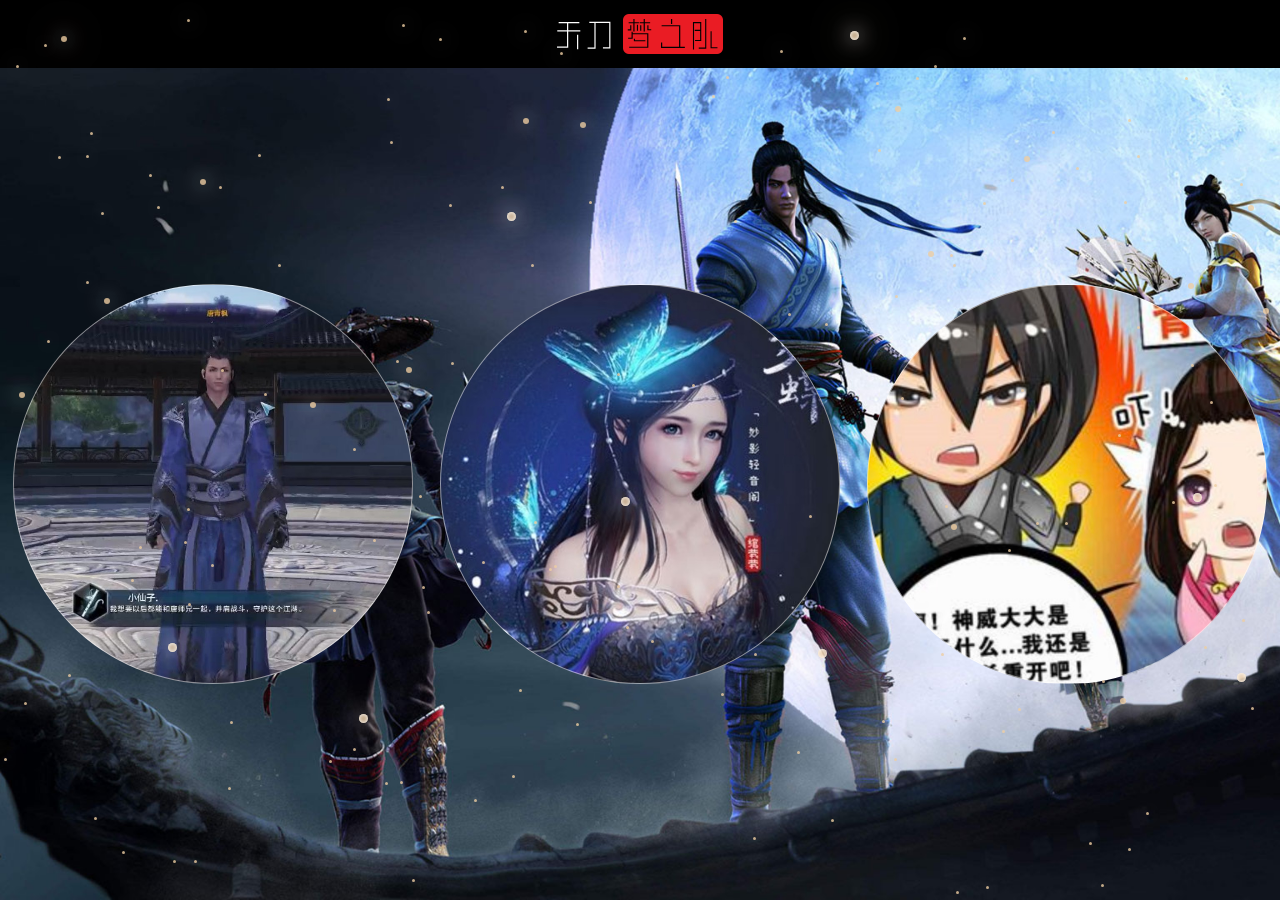
<file: index.html>
<!DOCTYPE html>
<html lang="zh-CN">
<head>
    <meta charset="UTF-8">
    <meta name="viewport" content="width=device-width, initial-scale=1.0">
    <meta http-equiv="X-UA-Compatible" content="ie=edge">
    <title>天刀梦之队</title>
    <meta name="Keywords" content="天刀梦之队，天刀，梦之队,副本攻略,梦之队友,娱乐八卦,萌新福利" />
    <meta name="Description" content="做天涯明月刀最好的team，凤求凰最棒的team。" />
    <link rel="stylesheet" href="css/style.css">
    <script>
        var _hmt = _hmt || [];
        (function() {
            var hm = document.createElement("script");
            hm.src = "https://hm.baidu.com/hm.js?c992a58fdb14acea3dc5061851f927e6";
            var s = document.getElementsByTagName("script")[0]; 
            s.parentNode.insertBefore(hm, s);
        })();
    </script>
</head>
<body class="indexBg">
    <div class="header">
        <img src="./images/logo.png" alt="">
    </div>
    <div class="fullMode">
        <div class="mod1" onclick="window.open('fuben/list.html');">
            <div class="wrapperSon ntd1">
                <div class="top">副本攻略</div>
                <div class="bottom">萌新到大神的成长之路</div>
            </div>
        </div>
        <div class="mod2">
            <div class="wrapperSon ntd2">
                <div class="top">梦之队友</div>
                <div class="bottom">和谐友爱 互帮互助</div>
            </div>
        </div>
        <div class="mod3">
            <div class="wrapperSon ntd3">
                <div class="top">娱乐八卦</div>
                <div class="bottom">每天都要开心一点</div>
            </div>
        </div>
    </div>
    <div class="star comet"></div>
    <audio id="player" controls="controls" autoplay="autoplay" loop="loop">
        <source src="music.mp3"/>
    </audio>
</body>
</html>

<script src="js/jquery.min.js"></script>
<script>
$(function(){
    $(document).click(function(){
        playMusic();
    })
})
function playMusic() {
    var player = $("#player")[0]; /*jquery对象转换成js对象*/
    if (player.paused){ /*如果已经暂停*/
        player.play(); /*播放*/
    }
}
var wH = window.innerHeight;
var wW = window.innerWidth;

var generateStars = function generateStars(n) {
  for (var i = 0; i < n; i++) {
    var div = document.createElement('div');
    div.className = i % 20 == 0 ? 'star star--big' : i % 9 == 0 ? 'star star--medium' : 'star';
    // random everywhere!
    div.setAttribute('style', 'top:' + Math.round(Math.random() * wH) + 'px;left:' + Math.round(Math.random() * wW) + 'px;animation-duration:' + (Math.round(Math.random() * 3000) + 3000) + 'ms;animation-delay:' + Math.round(Math.random() * 3000) + 'ms;');
    document.body.appendChild(div);
  }
};

generateStars(150);
</script>
</file>
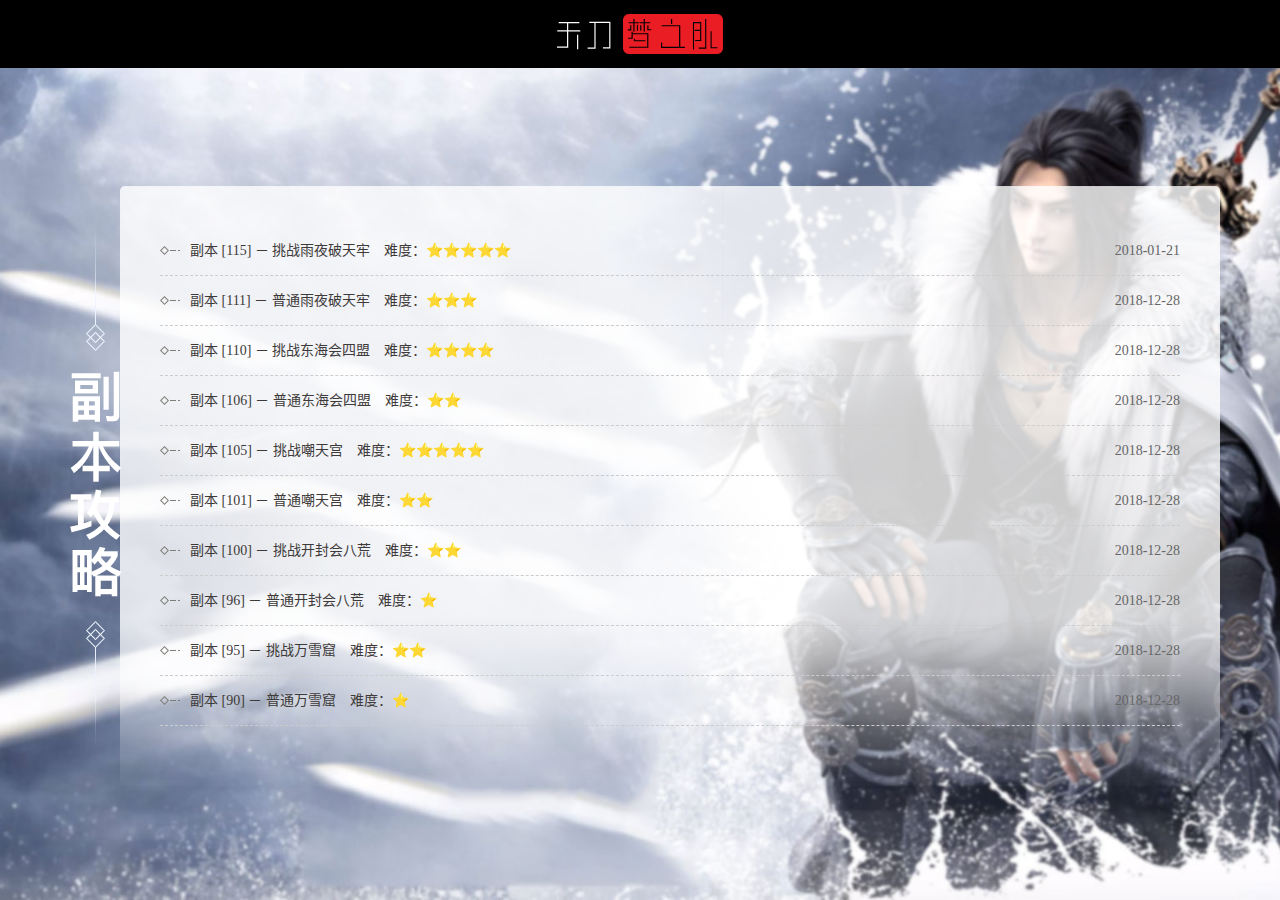
<file: fuben/list.html>
<!DOCTYPE html>
<html lang="zh-CN">
<head>
    <meta charset="UTF-8">
    <meta name="viewport" content="width=device-width, initial-scale=1.0">
    <meta http-equiv="X-UA-Compatible" content="ie=edge">
    <title>副本攻略</title>
    <meta name="Keywords" content="天刀梦之队，天刀，梦之队,副本攻略,梦之队友,娱乐八卦,萌新福利" />
    <meta name="Description" content="做天涯明月刀最好的team，凤求凰最棒的team。" />
    <link rel="stylesheet" href="../css/style.css">
    <script>
        var _hmt = _hmt || [];
        (function() {
            var hm = document.createElement("script");
            hm.src = "https://hm.baidu.com/hm.js?c992a58fdb14acea3dc5061851f927e6";
            var s = document.getElementsByTagName("script")[0]; 
            s.parentNode.insertBefore(hm, s);
        })();
    </script>
</head>
<body class="listBg">
    <div class="header">
        <img src="../images/logo.png" alt="">
    </div>
    <img class="fuben-logo" src="../images/fuben.png">
    <div class="list-content">
        <ul class="list-ul">
            <li>
                <span>2018-01-21</span>
                <a href="detail/115.html" target="_blank">副本 [115] － 挑战雨夜破天牢 &nbsp;&nbsp;&nbsp;难度：⭐️⭐️⭐️⭐️⭐️</a>
                <em></em>
            </li>
            <li>
                <span>2018-12-28</span>
                <a href="#">副本 [111] － 普通雨夜破天牢 &nbsp;&nbsp;&nbsp;难度：⭐️⭐️⭐️</a>
                <em></em>
            </li>
            <li>
                <span>2018-12-28</span>
                <a href="detail/110.html" target="_blank">副本 [110] － 挑战东海会四盟 &nbsp;&nbsp;&nbsp;难度：⭐️⭐️⭐️⭐️</a>
                <em></em>
            </li>
            <li>
                <span>2018-12-28</span>
                <a href="#">副本 [106] － 普通东海会四盟 &nbsp;&nbsp;&nbsp;难度：⭐️⭐️</a>
                <em></em>
            </li>
            <li>
                <span>2018-12-28</span>
                <a href="detail/105.html">副本 [105] － 挑战嘲天宫 &nbsp;&nbsp;&nbsp;难度：⭐️⭐️⭐️⭐️⭐️</a>
                <em></em>
            </li>
            <li>
                <span>2018-12-28</span>
                <a href="#">副本 [101] － 普通嘲天宫 &nbsp;&nbsp;&nbsp;难度：⭐️⭐️</a>
                <em></em>
            </li>
            <li>
                <span>2018-12-28</span>
                <a href="#">副本 [100] － 挑战开封会八荒 &nbsp;&nbsp;&nbsp;难度：⭐️⭐️</a>
                <em></em>
            </li>
            <li>
                <span>2018-12-28</span>
                <a href="#">副本 [96] － 普通开封会八荒 &nbsp;&nbsp;&nbsp;难度：⭐️</a>
                <em></em>
            </li>
            <li>
                <span>2018-12-28</span>
                <a href="#">副本 [95] － 挑战万雪窟 &nbsp;&nbsp;&nbsp;难度：⭐️⭐️</a>
                <em></em>
            </li>
            <li>
                <span>2018-12-28</span>
                <a href="#">副本 [90] － 普通万雪窟 &nbsp;&nbsp;&nbsp;难度：⭐️</a>
                <em></em>
            </li>
            <li>
                <span>2018-12-28</span>
                <a href="#">副本 [86] － 挑战天峰会八荒 &nbsp;&nbsp;&nbsp;难度：⭐️⭐️</a>
                <em></em>
            </li>
            <li>
                <span>2018-12-28</span>
                <a href="#">副本 [85] － 普通天峰会八荒 &nbsp;&nbsp;&nbsp;难度：⭐️</a>
            </li>
            <li>
                <span>2018-12-28</span>
                <a href="#">副本 [81] － 挑战苍梧城 &nbsp;&nbsp;&nbsp;难度：⭐️⭐️</a>
                <em></em>
            </li>
            <li>
                <span>2018-12-28</span>
                <a href="#">副本 [80] － 普通苍梧城 &nbsp;&nbsp;&nbsp;难度：⭐️</a>
                <em></em>
            </li>
        </ul>
    </div>
</body>
</html>
</file>
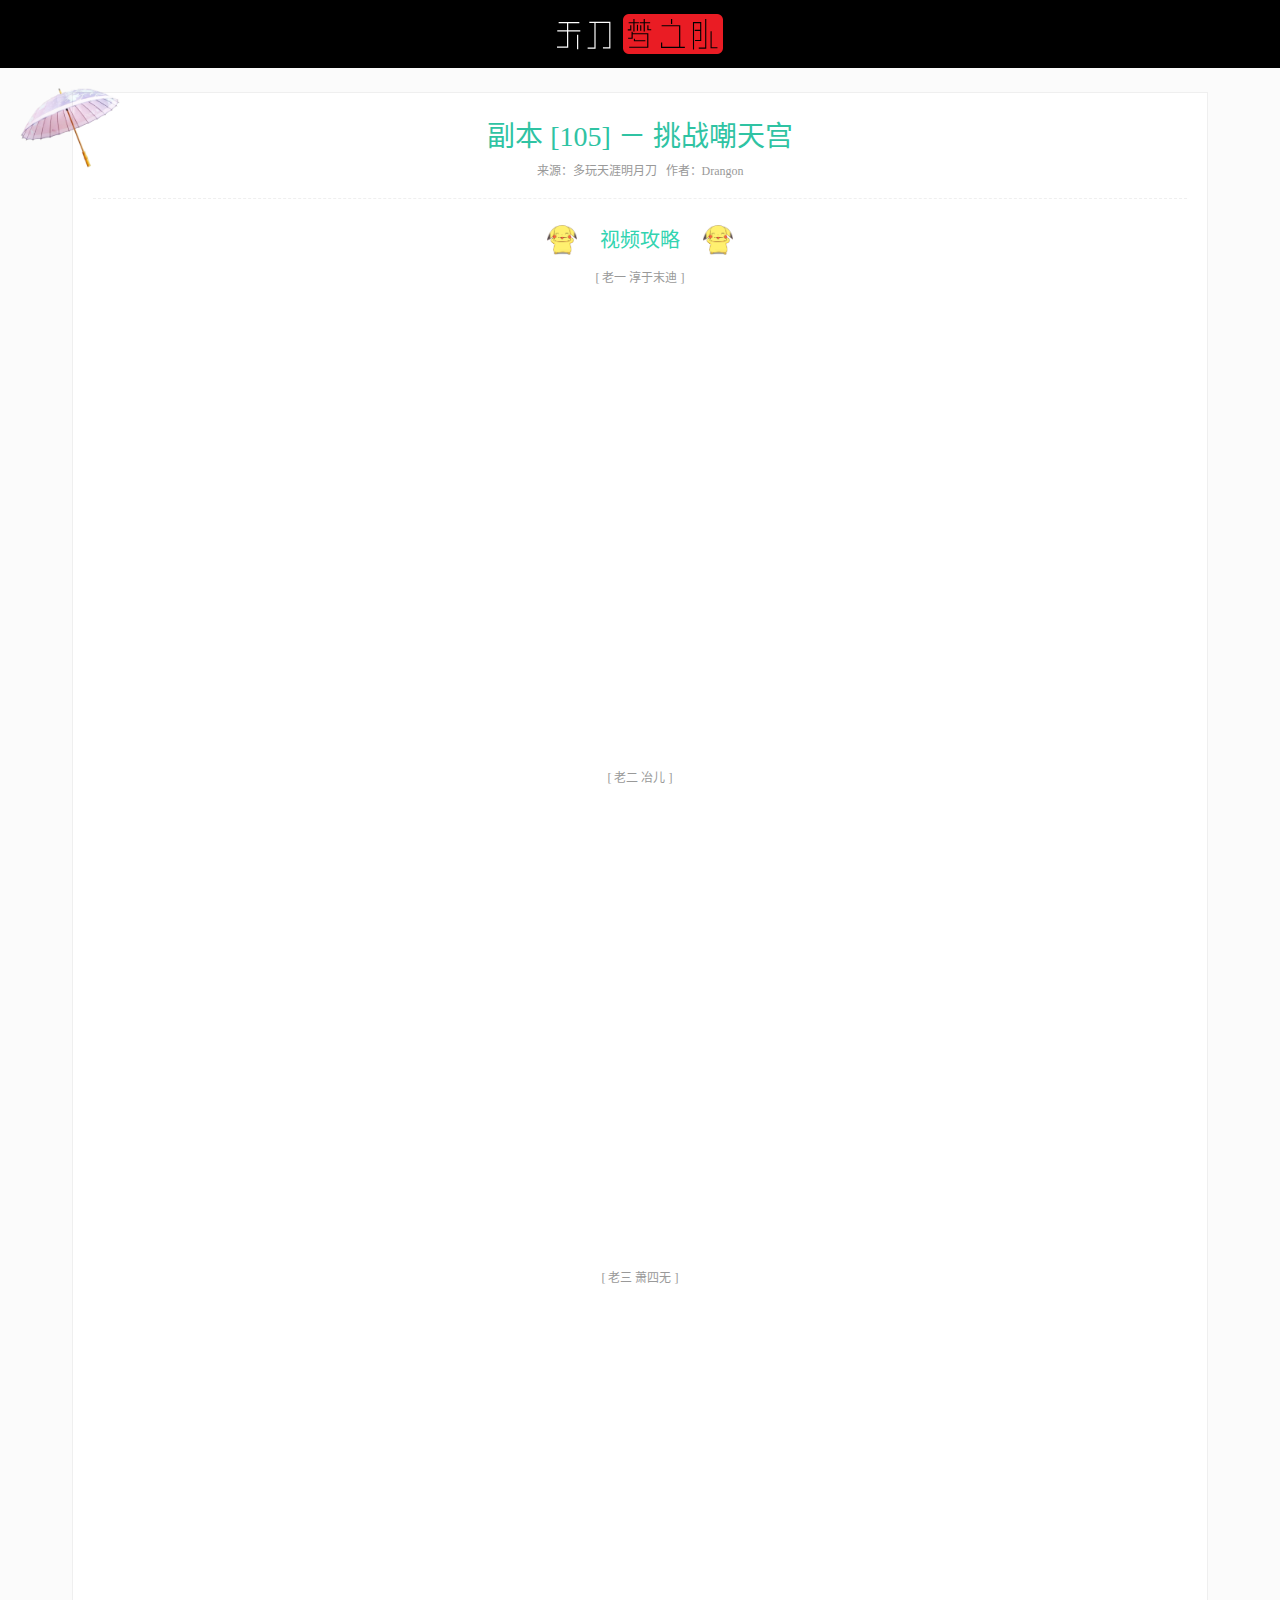
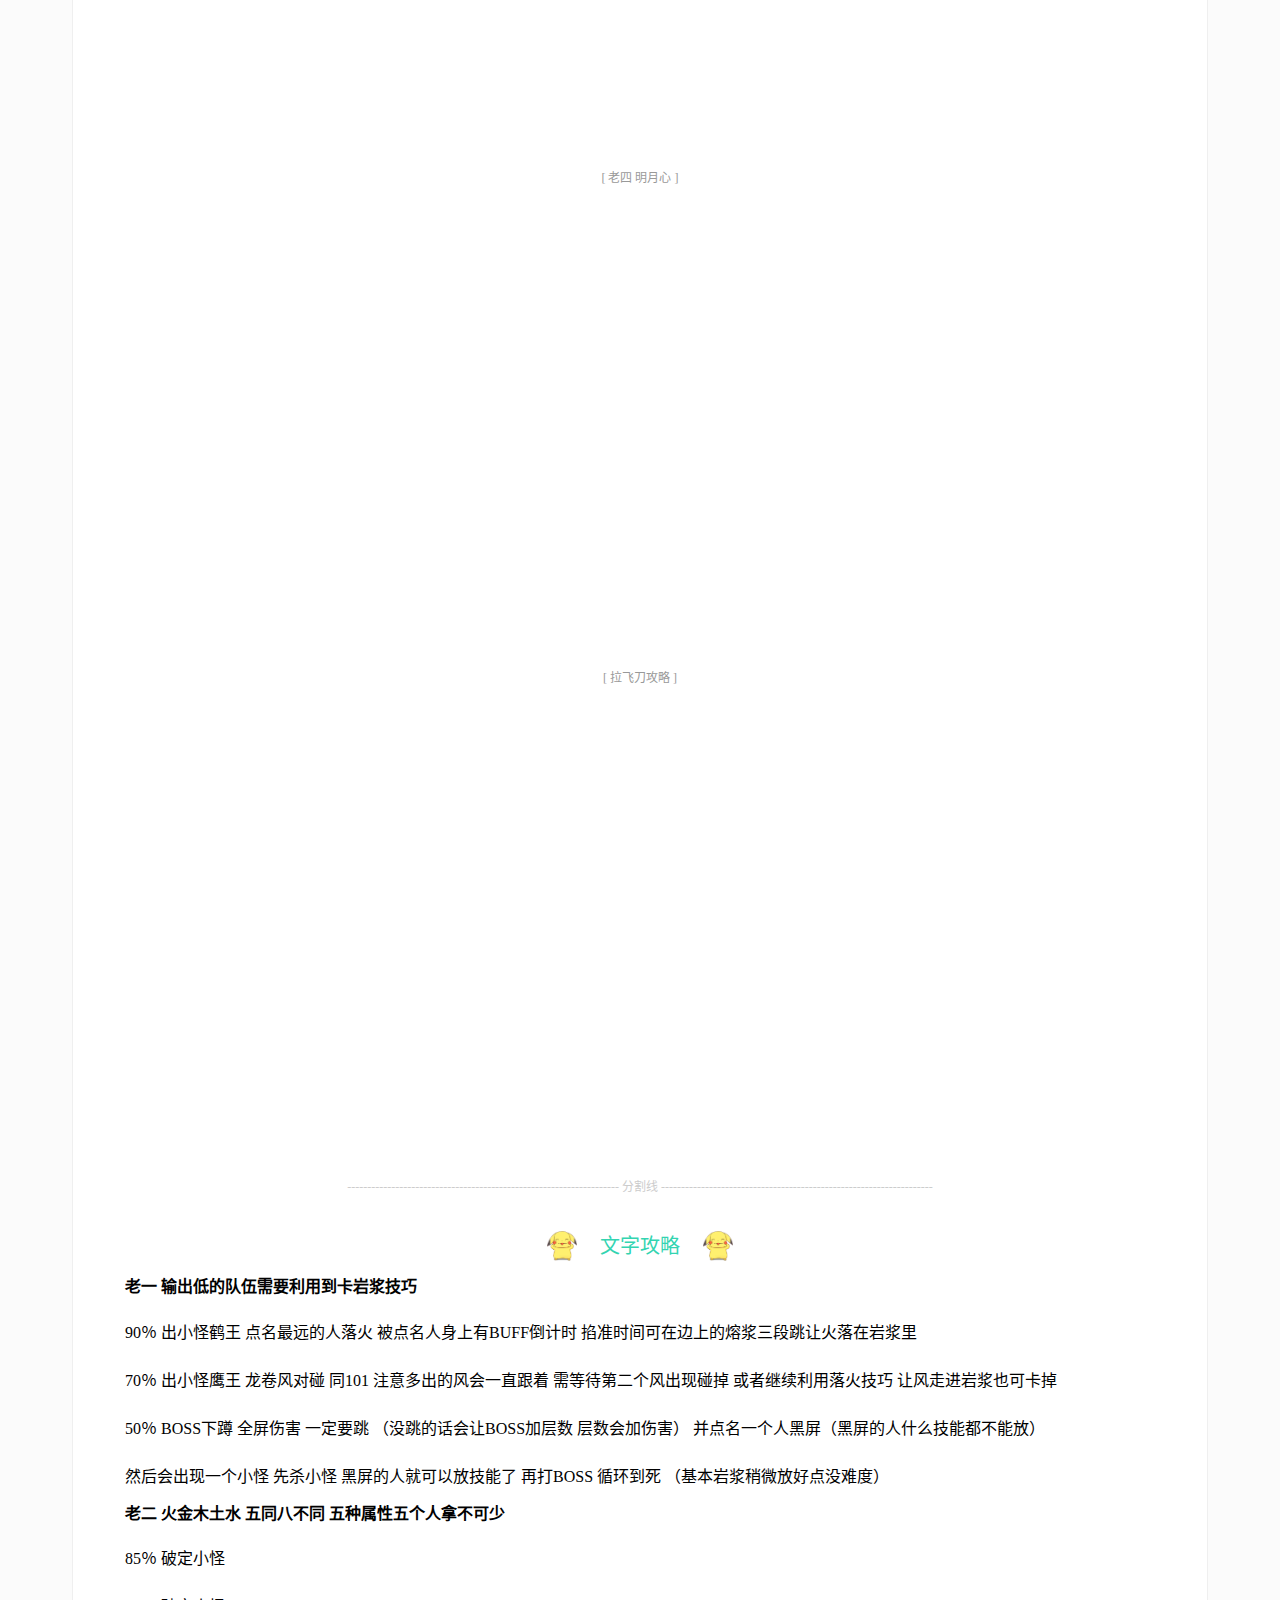
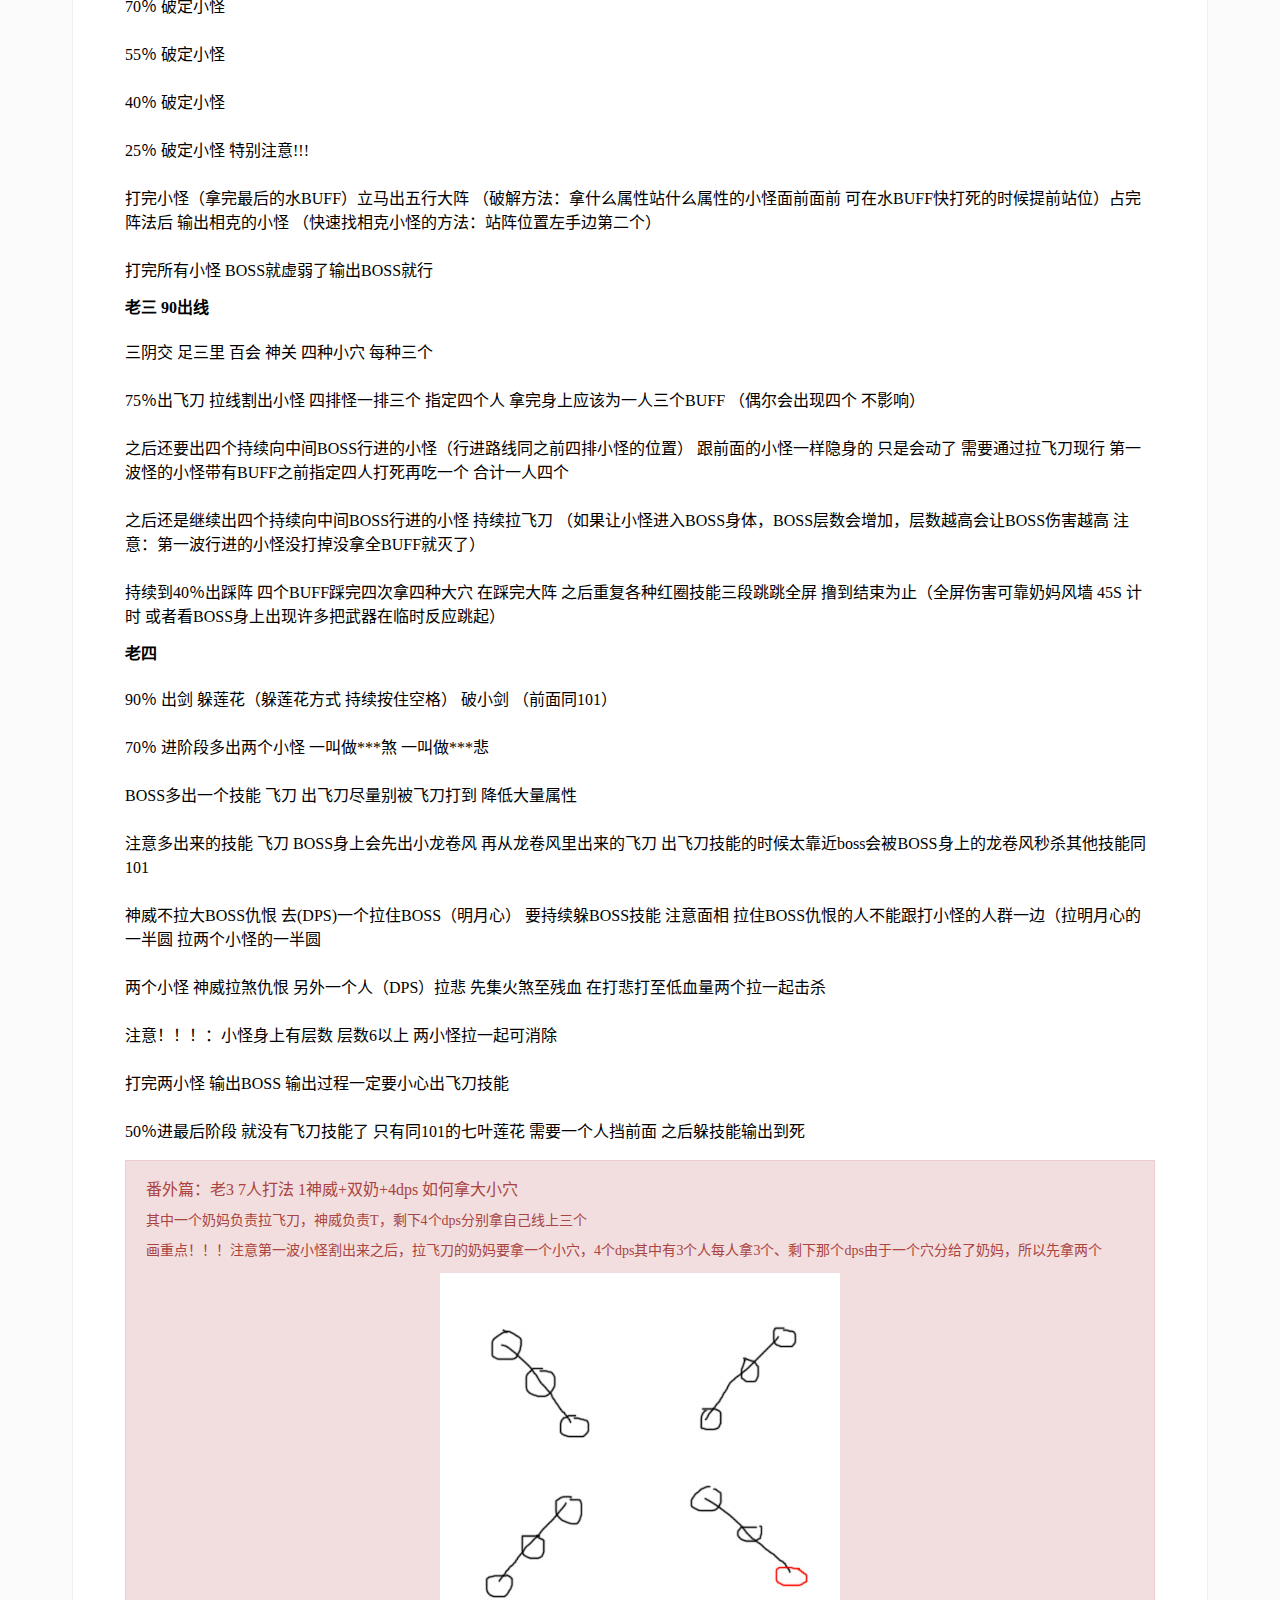
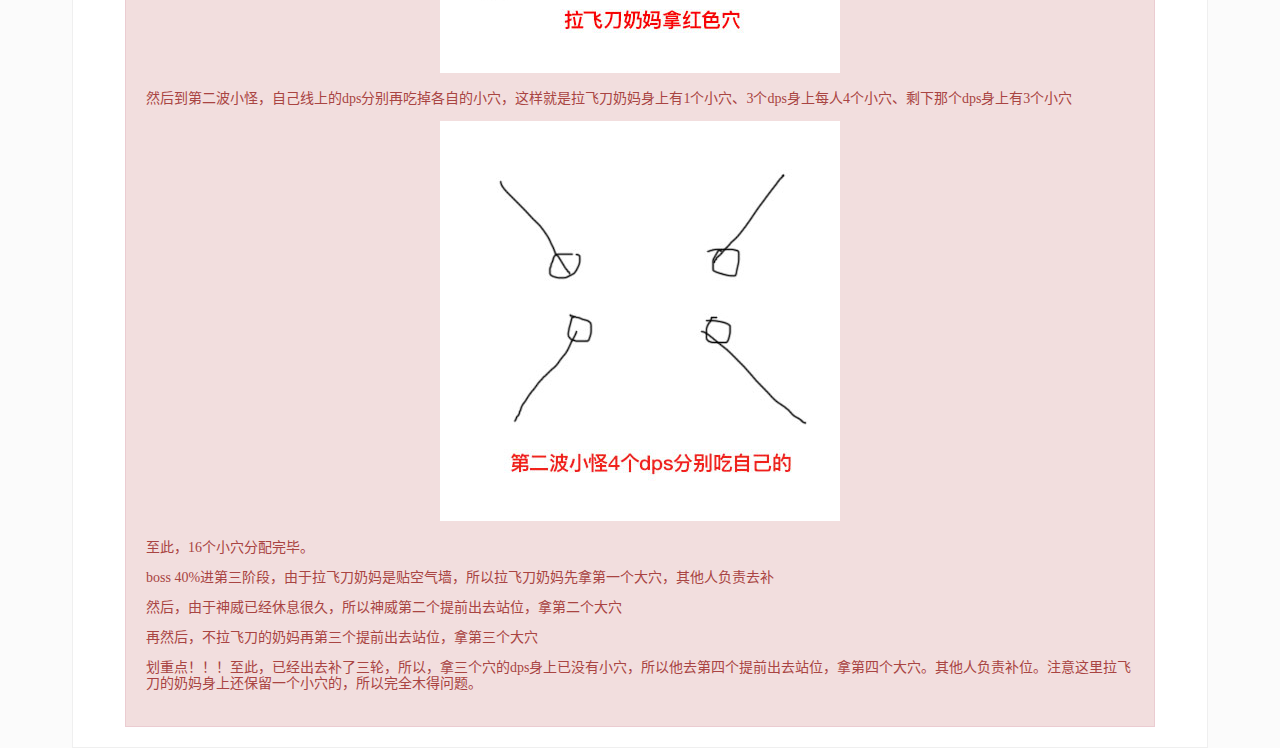
<file: fuben/detail/105.html>
<!DOCTYPE html>
<html lang="zh-CN">
<head>
    <meta charset="UTF-8">
    <meta name="viewport" content="width=device-width, initial-scale=1.0">
    <meta http-equiv="X-UA-Compatible" content="ie=edge">
    <title>攻略详情</title>
    <meta name="Keywords" content="天刀梦之队，天刀，梦之队,副本攻略,梦之队友,娱乐八卦,萌新福利" />
    <meta name="Description" content="做天涯明月刀最好的team，凤求凰最棒的team。" />
    <link rel="stylesheet" href="../../css/style.css">
    <script>
        var _hmt = _hmt || [];
        (function() {
            var hm = document.createElement("script");
            hm.src = "https://hm.baidu.com/hm.js?c992a58fdb14acea3dc5061851f927e6";
            var s = document.getElementsByTagName("script")[0]; 
            s.parentNode.insertBefore(hm, s);
        })();
    </script>
</head>
<body class="detailBg">
    <div class="header">
        <img src="../../images/logo.png" alt="">
    </div>
    <img class="fixImg" src="../../images/san.png" alt="">
    <div class="detail-content">
        <h1>副本 [105] － 挑战嘲天宫</h1>
        <h2>来源：多玩天涯明月刀&nbsp;&nbsp;&nbsp;作者：Drangon</h2>
        <div class="vedioMod">
            <div class="title-vedio">视频攻略</div>
            <div class="title-next">[ 老一 淳于末迪 ]</div>
            <div class="center-vedio">
                <iframe width="780" height="436" src="//player.bilibili.com/player.html?aid=19979096&cid=32589956&page=1" scrolling="no" border="0" frameborder="no" framespacing="0" allowfullscreen="true"> </iframe>
            </div>
            <div class="title-next" style="padding-top:30px">[ 老二 冶儿 ]</div>
            <div class="center-vedio">
                <iframe width="780" height="436" src="//player.bilibili.com/player.html?aid=19979096&cid=33658723&page=2" scrolling="no" border="0" frameborder="no" framespacing="0" allowfullscreen="true"> </iframe>
            </div>
            <div class="title-next" style="padding-top:30px">[ 老三 萧四无 ]</div>
            <div class="center-vedio">
                <iframe width="780" height="436" src="//player.bilibili.com/player.html?aid=19979096&cid=35187557&page=3" scrolling="no" border="0" frameborder="no" framespacing="0" allowfullscreen="true"> </iframe>
            </div> 
            <div class="title-next" style="padding-top:30px">[ 老四 明月心 ]</div>
            <div class="center-vedio">
                <iframe width="780" height="436" src="//player.bilibili.com/player.html?aid=19979096&cid=32589957&page=5" scrolling="no" border="0" frameborder="no" framespacing="0" allowfullscreen="true"> </iframe>
            </div>
            <div class="title-next" style="padding-top:30px">[ 拉飞刀攻略 ]</div>
            <div class="center-vedio">
                <iframe width="780" height="436" src="//player.bilibili.com/player.html?aid=19979096&cid=35583478&page=4" scrolling="no" border="0" frameborder="no" framespacing="0" allowfullscreen="true"> </iframe>
            </div>   
        </div>
        <div class="divideIt">-------------------------------------------------------------------- 分割线 --------------------------------------------------------------------</div>
        <div class="title-vedio">文字攻略</div>
        <div id="text" style="padding:0 32px;">
            <strong>老一 输出低的队伍需要利用到卡岩浆技巧</strong>
            <p>90％ 出小怪鹤王 点名最远的人落火 被点名人身上有BUFF倒计时 掐准时间可在边上的熔浆三段跳让火落在岩浆里</p>
        
            <p>70％ 出小怪鹰王 龙卷风对碰 同101 注意多出的风会一直跟着 需等待第二个风出现碰掉 或者继续利用落火技巧 让风走进岩浆也可卡掉</p>
        
            <p>50％ BOSS下蹲 全屏伤害 一定要跳 （没跳的话会让BOSS加层数 层数会加伤害） 并点名一个人黑屏（黑屏的人什么技能都不能放）</p>
        
            <p>然后会出现一个小怪 先杀小怪 黑屏的人就可以放技能了 再打BOSS 循环到死 （基本岩浆稍微放好点没难度）</p>
        
            <strong>老二 火金木土水 五同八不同 五种属性五个人拿不可少</strong>
        
            <p>85％ 破定小怪</p>
        
            <p>70％ 破定小怪</p>
        
            <p>55％ 破定小怪</p>
        
            <p>40％ 破定小怪</p>
        
            <p>25％ 破定小怪 特别注意!!!</p>
        
            <p>打完小怪（拿完最后的水BUFF）立马出五行大阵 （破解方法：拿什么属性站什么属性的小怪面前面前 可在水BUFF快打死的时候提前站位）占完阵法后 输出相克的小怪 （快速找相克小怪的方法：站阵位置左手边第二个）</p>
        
            <p>打完所有小怪 BOSS就虚弱了输出BOSS就行</p>
        
            <strong>老三 90出线</strong>
        
            <p>三阴交 足三里 百会 神关 四种小穴 每种三个</p>
        
            <p>75％出飞刀 拉线割出小怪 四排怪一排三个 指定四个人 拿完身上应该为一人三个BUFF （偶尔会出现四个 不影响）</p>
        
            <p>之后还要出四个持续向中间BOSS行进的小怪（行进路线同之前四排小怪的位置） 跟前面的小怪一样隐身的 只是会动了 需要通过拉飞刀现行 第一波怪的小怪带有BUFF之前指定四人打死再吃一个 合计一人四个</p>
        
            <p>之后还是继续出四个持续向中间BOSS行进的小怪 持续拉飞刀 （如果让小怪进入BOSS身体，BOSS层数会增加，层数越高会让BOSS伤害越高 注意：第一波行进的小怪没打掉没拿全BUFF就灭了）</p>
        
            <p>持续到40％出踩阵 四个BUFF踩完四次拿四种大穴 在踩完大阵 之后重复各种红圈技能三段跳跳全屏 撸到结束为止（全屏伤害可靠奶妈风墙 45S 计时 或者看BOSS身上出现许多把武器在临时反应跳起）</p>
        
            <strong>老四</strong>
        
            <p>90％ 出剑 躲莲花（躲莲花方式 持续按住空格） 破小剑 （前面同101）</p>
        
            <p>70％ 进阶段多出两个小怪 一叫做***煞 一叫做***悲</p>
        
            <p>BOSS多出一个技能 飞刀 出飞刀尽量别被飞刀打到 降低大量属性</p>
        
            <p>注意多出来的技能 飞刀 BOSS身上会先出小龙卷风 再从龙卷风里出来的飞刀 出飞刀技能的时候太靠近boss会被BOSS身上的龙卷风秒杀其他技能同101</p>
        
            <p>神威不拉大BOSS仇恨 去(DPS)一个拉住BOSS（明月心） 要持续躲BOSS技能 注意面相 拉住BOSS仇恨的人不能跟打小怪的人群一边（拉明月心的一半圆 拉两个小怪的一半圆</p>
        
            <p>两个小怪 神威拉煞仇恨 另外一个人（DPS）拉悲 先集火煞至残血 在打悲打至低血量两个拉一起击杀</p>
        
            <p>注意！！！：小怪身上有层数 层数6以上 两小怪拉一起可消除</p>
        
            <p>打完两小怪 输出BOSS 输出过程一定要小心出飞刀技能</p>
        
            <p>50％进最后阶段 就没有飞刀技能了 只有同101的七叶莲花 需要一个人挡前面 之后躲技能输出到死</p>
        </div>
        <div class="hotMod">
            <div>番外篇：老3 7人打法 1神威+双奶+4dps 如何拿大小穴</div>
            <p>其中一个奶妈负责拉飞刀，神威负责T，剩下4个dps分别拿自己线上三个</p>
            <p>画重点！！！注意第一波小怪割出来之后，拉飞刀的奶妈要拿一个小穴，4个dps其中有3个人每人拿3个、剩下那个dps由于一个穴分给了奶妈，所以先拿两个</p>
            <p style="text-align:center;"><img src="../images/105-3-1.jpg"></p>
            <p>然后到第二波小怪，自己线上的dps分别再吃掉各自的小穴，这样就是拉飞刀奶妈身上有1个小穴、3个dps身上每人4个小穴、剩下那个dps身上有3个小穴</p>
            <p style="text-align:center;"><img src="../images/105-3-2.jpg"></p>
            <p>至此，16个小穴分配完毕。</p>
            <p>boss 40%进第三阶段，由于拉飞刀奶妈是贴空气墙，所以拉飞刀奶妈先拿第一个大穴，其他人负责去补</p>
            <p>然后，由于神威已经休息很久，所以神威第二个提前出去站位，拿第二个大穴</p>
            <p>再然后，不拉飞刀的奶妈再第三个提前出去站位，拿第三个大穴</p>
            <p>划重点！！！至此，已经出去补了三轮，所以，拿三个穴的dps身上已没有小穴，所以他去第四个提前出去站位，拿第四个大穴。其他人负责补位。注意这里拉飞刀的奶妈身上还保留一个小穴的，所以完全木得问题。</p>
        </div>
    </div>
</body>
</html>
</file>
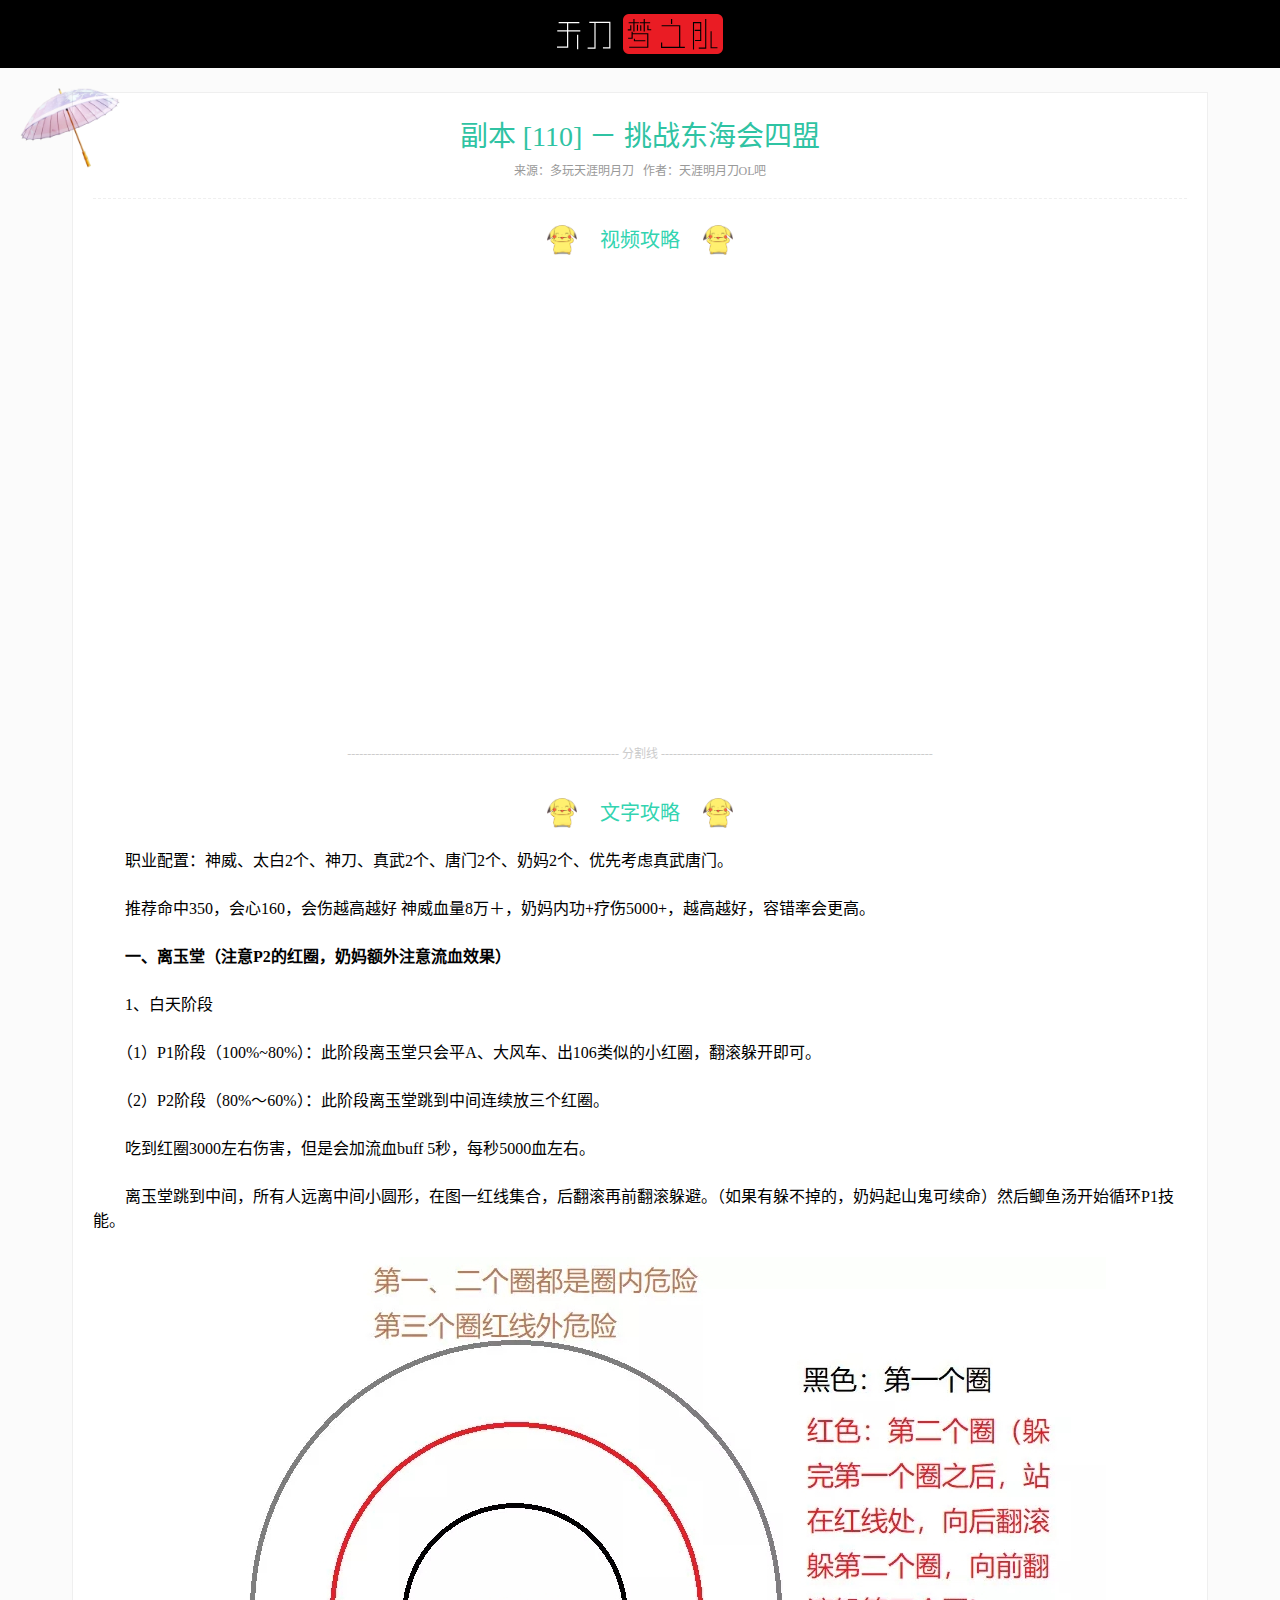
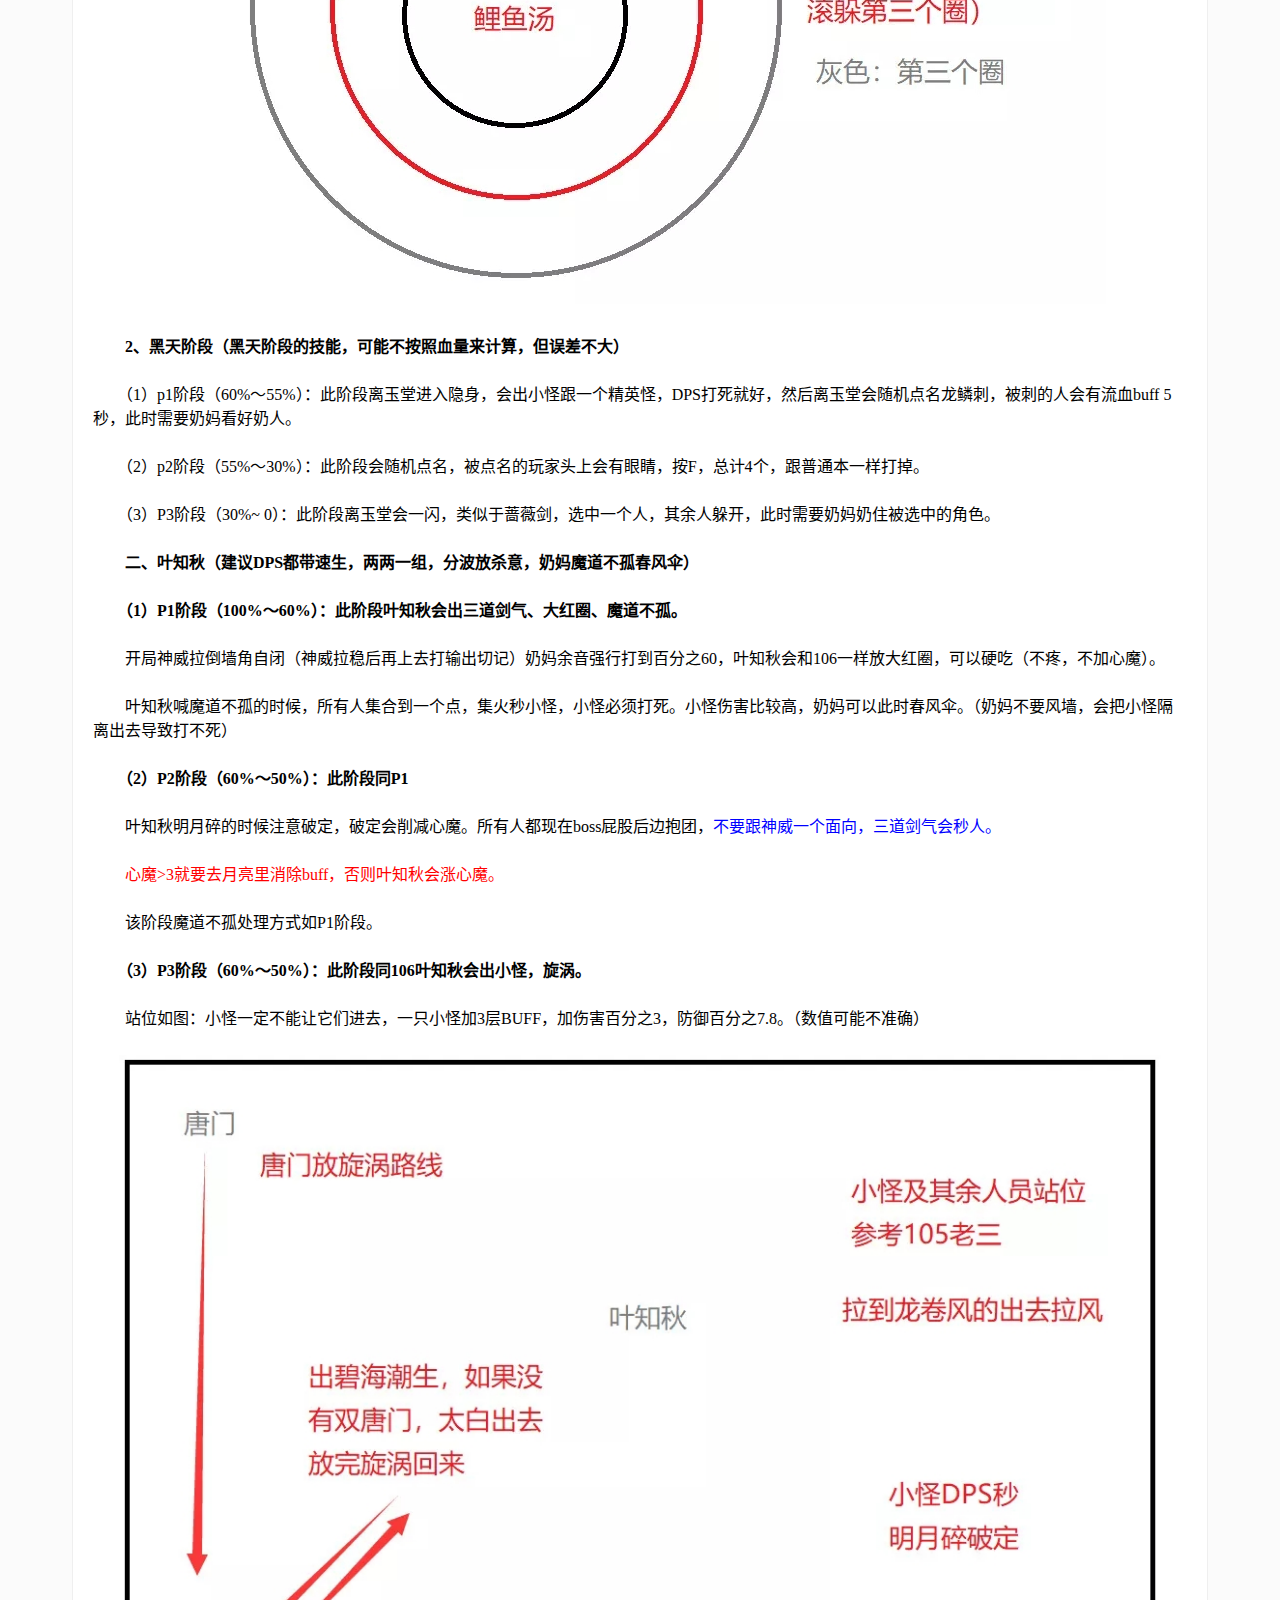
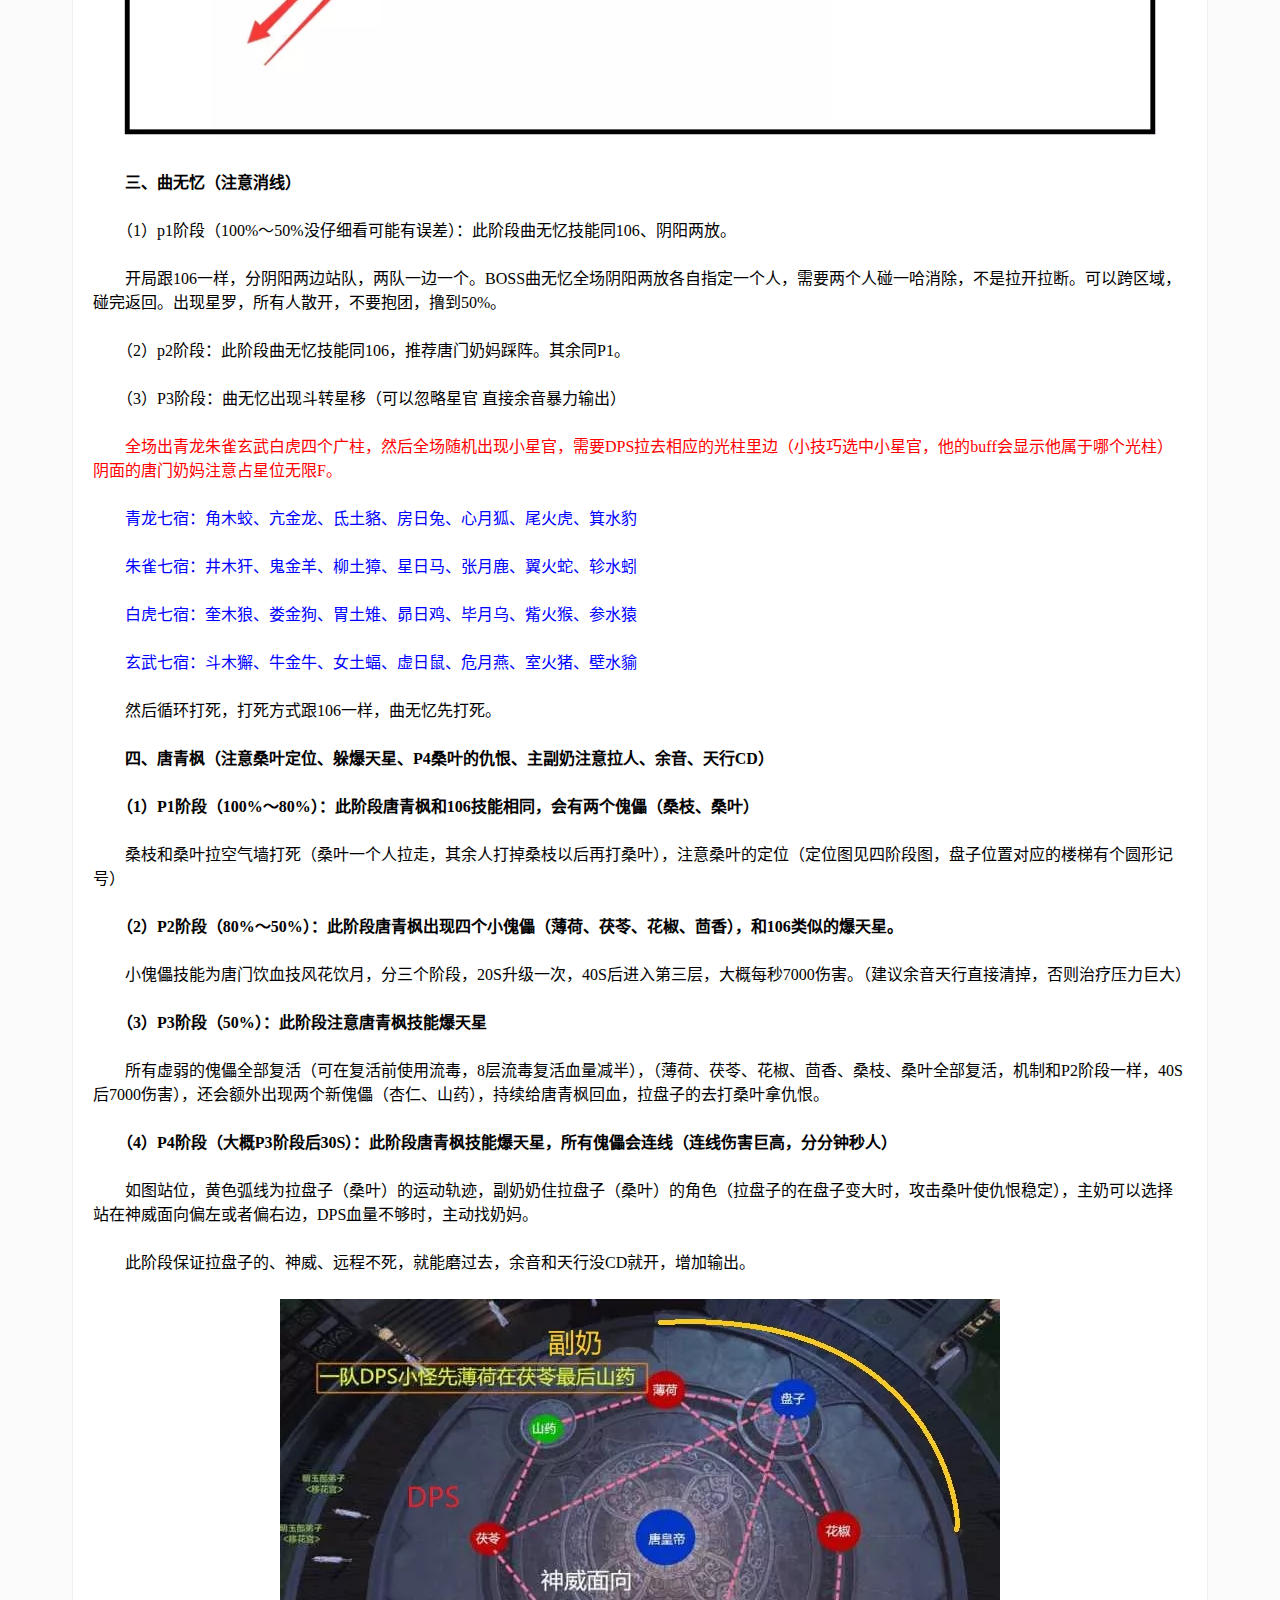
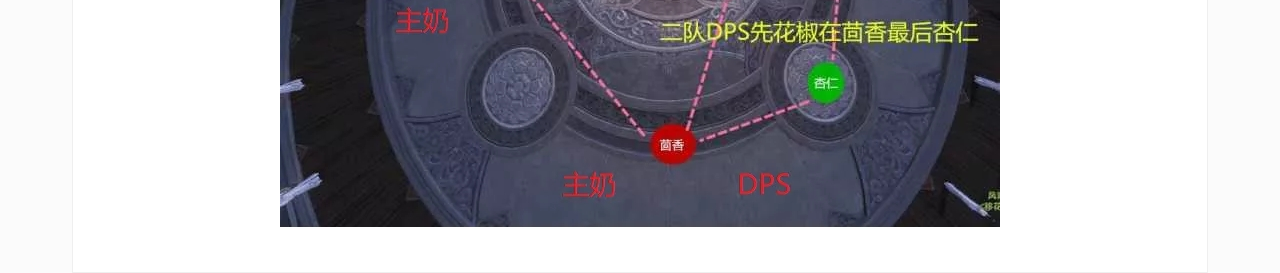
<file: fuben/detail/110.html>
<!DOCTYPE html>
<html lang="zh-CN">
<head>
    <meta charset="UTF-8">
    <meta name="viewport" content="width=device-width, initial-scale=1.0">
    <meta http-equiv="X-UA-Compatible" content="ie=edge">
    <title>攻略详情</title>
    <meta name="Keywords" content="天刀梦之队，天刀，梦之队,副本攻略,梦之队友,娱乐八卦,萌新福利" />
    <meta name="Description" content="做天涯明月刀最好的team，凤求凰最棒的team。" />
    <link rel="stylesheet" href="../../css/style.css">
    <script>
        var _hmt = _hmt || [];
        (function() {
            var hm = document.createElement("script");
            hm.src = "https://hm.baidu.com/hm.js?c992a58fdb14acea3dc5061851f927e6";
            var s = document.getElementsByTagName("script")[0]; 
            s.parentNode.insertBefore(hm, s);
        })();
    </script>
</head>
<body class="detailBg">
    <div class="header">
        <img src="../../images/logo.png" alt="">
    </div>
    <img class="fixImg" src="../../images/san.png" alt="">
    <div class="detail-content">
        <h1>副本 [110] － 挑战东海会四盟</h1>
        <h2>来源：多玩天涯明月刀&nbsp;&nbsp;&nbsp;作者：天涯明月刀OL吧</h2>
        <div class="vedioMod">
            <div class="title-vedio">视频攻略</div>
            <div class="center-vedio">
                <iframe width="780" height="436" src="//player.bilibili.com/player.html?aid=35377135&cid=62012353&page=1" scrolling="no" border="0" frameborder="no" framespacing="0" allowfullscreen="true"> </iframe>
            </div>    
        </div>
        <div class="divideIt">-------------------------------------------------------------------- 分割线 --------------------------------------------------------------------</div>
        <div class="title-vedio">文字攻略</div>
        <div id="text">
            <p>　　职业配置：神威、太白2个、神刀、真武2个、唐门2个、奶妈2个、优先考虑真武唐门。</p>
            <p>　　推荐命中350，会心160，会伤越高越好 神威血量8万＋，奶妈内功+疗伤5000+，越高越好，容错率会更高。</p>
            <p><strong>　　一、离玉堂（注意P2的红圈，奶妈额外注意流血效果）</strong></p>
            <p>　　1、白天阶段</p>
            <p>　　（1）P1阶段（100%~80%）：此阶段离玉堂只会平A、大风车、出106类似的小红圈，翻滚躲开即可。</p>
            <p>　　（2）P2阶段（80%～60%）：此阶段离玉堂跳到中间连续放三个红圈。</p>
            <p>　　吃到红圈3000左右伤害，但是会加流血buff 5秒，每秒5000血左右。</p>
            <p>　　离玉堂跳到中间，所有人远离中间小圆形，在图一红线集合，后翻滚再前翻滚躲避。（如果有躲不掉的，奶妈起山鬼可续命）然后鲫鱼汤开始循环P1技能。</p>
            <p style="text-align: center;"><img src="../images/110-1.jpg" alt="110本挑战东海会四盟 超详细图文攻略"></p>
            <p><strong>　　2、黑天阶段（黑天阶段的技能，可能不按照血量来计算，但误差不大）</strong></p>
            <p>　　（1）p1阶段（60%～55%）：此阶段离玉堂进入隐身，会出小怪跟一个精英怪，DPS打死就好，然后离玉堂会随机点名龙鳞刺，被刺的人会有流血buff 5秒，此时需要奶妈看好奶人。</p>
            <p>　　（2）p2阶段（55%～30%）：此阶段会随机点名，被点名的玩家头上会有眼睛，按F，总计4个，跟普通本一样打掉。</p>
            <p>　　（3）P3阶段（30%~ 0）：此阶段离玉堂会一闪，类似于蔷薇剑，选中一个人，其余人躲开，此时需要奶妈奶住被选中的角色。</p>
            <p><strong>　　二、叶知秋（建议DPS都带速生，两两一组，分波放杀意，奶妈魔道不孤春风伞）</strong></p>
            <p><strong>　　（1）P1阶段（100%～60%）：此阶段叶知秋会出三道剑气、大红圈、魔道不孤。</strong></p>
            <p>　　开局神威拉倒墙角自闭（神威拉稳后再上去打输出切记）奶妈余音强行打到百分之60，叶知秋会和106一样放大红圈，可以硬吃（不疼，不加心魔）。</p>
            <p>　　叶知秋喊魔道不孤的时候，所有人集合到一个点，集火秒小怪，小怪必须打死。小怪伤害比较高，奶妈可以此时春风伞。（奶妈不要风墙，会把小怪隔离出去导致打不死）</p>
            <p><strong>　　（2）P2阶段（60%～50%）：此阶段同P1</strong></p>
            <p>　　叶知秋明月碎的时候注意破定，破定会削减心魔。所有人都现在boss屁股后边抱团，<span style="color: rgb(0, 0, 255);">不要跟神威一个面向，三道剑气会秒人。</span></p>
            <p><span style="color: rgb(255, 0, 0);">　　心魔&gt;3就要去月亮里消除buff，否则叶知秋会涨心魔。</span></p>
            <p>　　该阶段魔道不孤处理方式如P1阶段。</p>
            <p>　<strong>　（3）P3阶段（60%～50%）：此阶段同106叶知秋会出小怪，旋涡。</strong></p>
            <p>　　站位如图：小怪一定不能让它们进去，一只小怪加3层BUFF，加伤害百分之3，防御百分之7.8。（数值可能不准确）</p>
            <p style="text-align: center;"><img src="../images/110-2.jpg"
                        alt="110本挑战东海会四盟 超详细图文攻略" style="width: 1042px;"></p>
            <p><strong>　　三、曲无忆（注意消线）</strong></p>
            <p><strong>　　</strong>（1）p1阶段（100%～50%没仔细看可能有误差）：此阶段曲无忆技能同106、阴阳两放。</p>
            <p>　　开局跟106一样，分阴阳两边站队，两队一边一个。BOSS曲无忆全场阴阳两放各自指定一个人，需要两个人碰一哈消除，不是拉开拉断。可以跨区域，碰完返回。出现星罗，所有人散开，不要抱团，撸到50%。</p>
            <p>　　（2）p2阶段：此阶段曲无忆技能同106，推荐唐门奶妈踩阵。其余同P1。</p>
            <p>　　（3）P3阶段：曲无忆出现斗转星移（可以忽略星官 直接余音暴力输出）</p>
            <p>　　<span style="color: rgb(255, 0, 0);">全场出青龙朱雀玄武白虎四个广柱，然后全场随机出现小星官，需要DPS拉去相应的光柱里边（小技巧选中小星官，他的buff会显示他属于哪个光柱）阴面的唐门奶妈注意占星位无限F。</span></p>
            <p>　<span style="color: rgb(0, 0, 255);">　青龙七宿：角木蛟、亢金龙、氐土貉、房日兔、心月狐、尾火虎、箕水豹</span></p>
            <p><span style="color: rgb(0, 0, 255);">　　朱雀七宿：井木犴、鬼金羊、柳土獐、星日马、张月鹿、翼火蛇、轸水蚓</span></p>
            <p><span style="color: rgb(0, 0, 255);">　　白虎七宿：奎木狼、娄金狗、胃土雉、昴日鸡、毕月乌、觜火猴、参水猿</span></p>
            <p><span style="color: rgb(0, 0, 255);">　　玄武七宿：斗木獬、牛金牛、女土蝠、虚日鼠、危月燕、室火猪、壁水貐</span></p>
            <p>　　然后循环打死，打死方式跟106一样，曲无忆先打死。</p>
            <p><strong>　　四、唐青枫（注意桑叶定位、躲爆天星、P4桑叶的仇恨、主副奶注意拉人、余音、天行CD）</strong></p>
            <p><strong>　　（1）P1阶段（100%～80%）：此阶段唐青枫和106技能相同，会有两个傀儡（桑枝、桑叶）</strong></p>
            <p>　　桑枝和桑叶拉空气墙打死（桑叶一个人拉走，其余人打掉桑枝以后再打桑叶），注意桑叶的定位（定位图见四阶段图，盘子位置对应的楼梯有个圆形记号）</p>
            <p><strong>　　（2）P2阶段（80%～50%）：此阶段唐青枫出现四个小傀儡（薄荷、茯苓、花椒、茴香），和106类似的爆天星。</strong></p>
            <p>　　小傀儡技能为唐门饮血技风花饮月，分三个阶段，20S升级一次，40S后进入第三层，大概每秒7000伤害。（建议余音天行直接清掉，否则治疗压力巨大）</p>
            <p><strong>　　（3）P3阶段（50%）：此阶段注意唐青枫技能爆天星</strong></p>
            <p>　　所有虚弱的傀儡全部复活（可在复活前使用流毒，8层流毒复活血量减半），（薄荷、茯苓、花椒、茴香、桑枝、桑叶全部复活，机制和P2阶段一样，40S后7000伤害），还会额外出现两个新傀儡（杏仁、山药），持续给唐青枫回血，拉盘子的去打桑叶拿仇恨。</p>
            <p><strong>　　（4）P4阶段（大概P3阶段后30S）：此阶段唐青枫技能爆天星，所有傀儡会连线（连线伤害巨高，分分钟秒人）</strong></p>
            <p>　　如图站位，黄色弧线为拉盘子（桑叶）的运动轨迹，副奶奶住拉盘子（桑叶）的角色（拉盘子的在盘子变大时，攻击桑叶使仇恨稳定），主奶可以选择站在神威面向偏左或者偏右边，DPS血量不够时，主动找奶妈。</p>
            <p>　　此阶段保证拉盘子的、神威、远程不死，就能磨过去，余音和天行没CD就开，增加输出。</p>
            <p style="text-align: center;"><img src="../images/110-3.jpg" alt="110本挑战东海会四盟 超详细图文攻略"></p>
            <div class="ZQ-gap"></div>
        </div>
    </div>
</body>
</html>
</file>
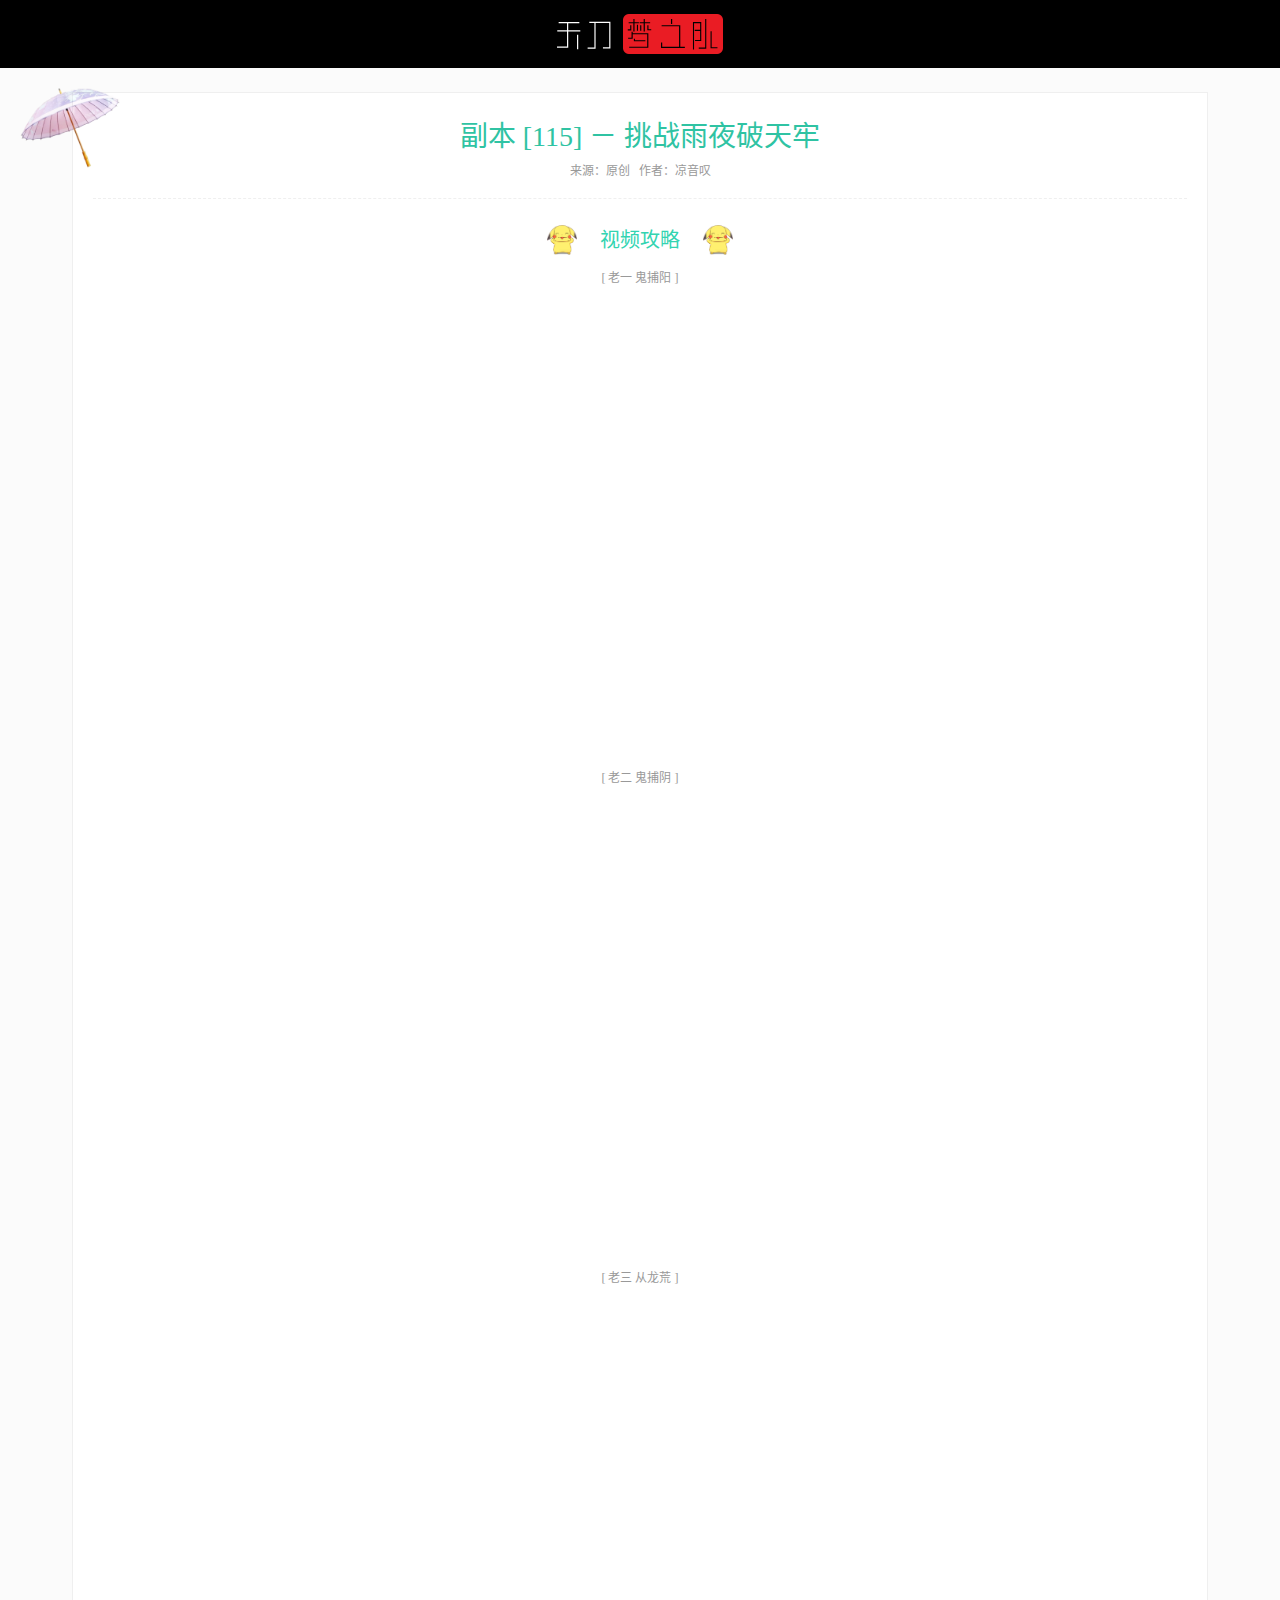
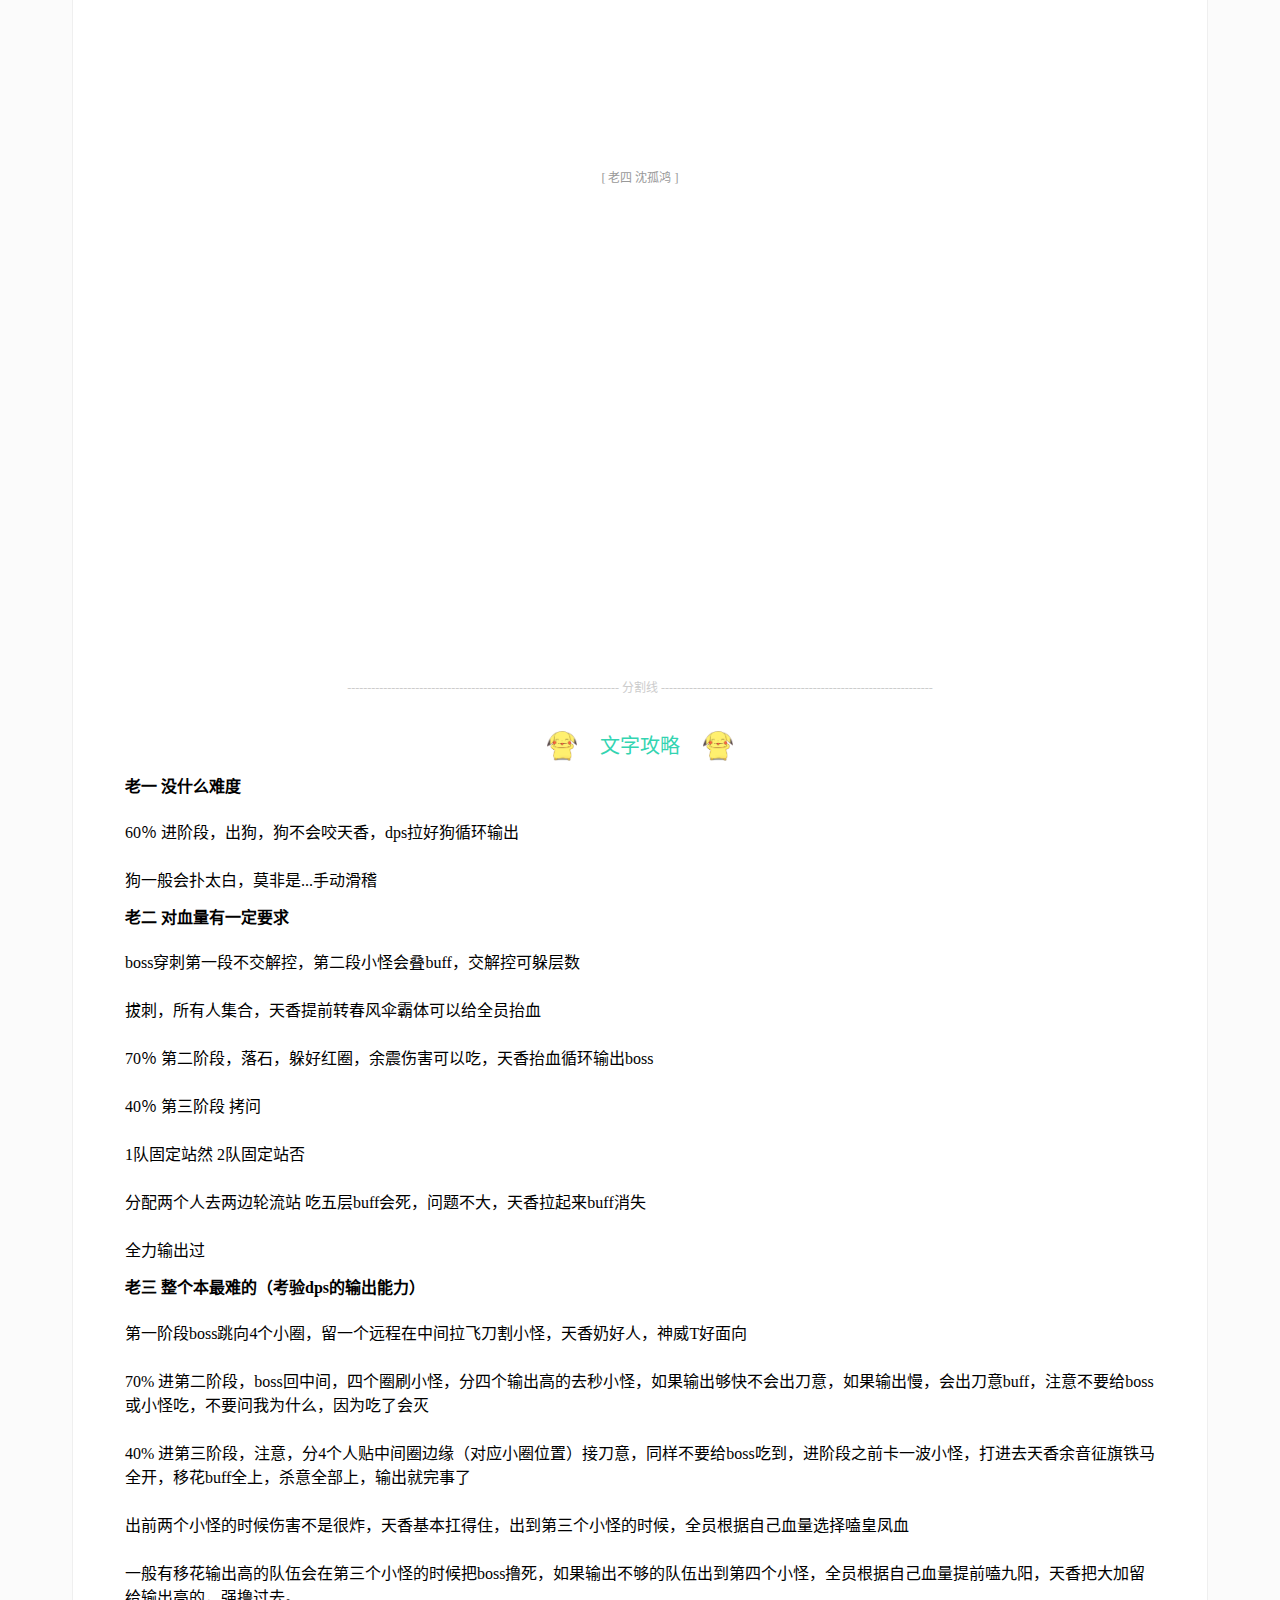
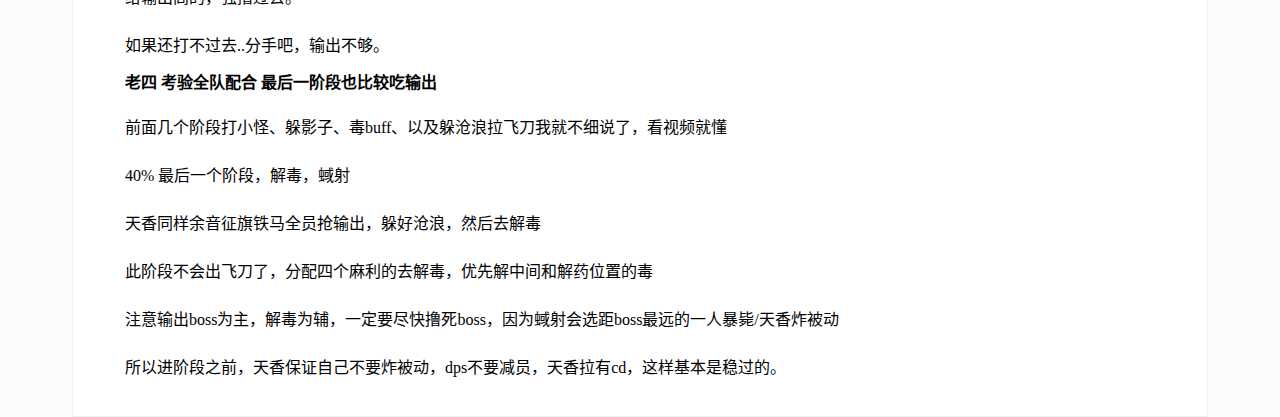
<file: fuben/detail/115.html>
<!DOCTYPE html>
<html lang="zh-CN">
<head>
    <meta charset="UTF-8">
    <meta name="viewport" content="width=device-width, initial-scale=1.0">
    <meta http-equiv="X-UA-Compatible" content="ie=edge">
    <title>攻略详情</title>
    <meta name="Keywords" content="天刀梦之队，天刀，梦之队,副本攻略,梦之队友,娱乐八卦,萌新福利" />
    <meta name="Description" content="做天涯明月刀最好的team，凤求凰最棒的team。" />
    <link rel="stylesheet" href="../../css/style.css">
    <script>
        var _hmt = _hmt || [];
        (function() {
            var hm = document.createElement("script");
            hm.src = "https://hm.baidu.com/hm.js?c992a58fdb14acea3dc5061851f927e6";
            var s = document.getElementsByTagName("script")[0]; 
            s.parentNode.insertBefore(hm, s);
        })();
    </script>
</head>
<body class="detailBg">
    <div class="header">
        <img src="../../images/logo.png" alt="">
    </div>
    <img class="fixImg" src="../../images/san.png" alt="">
    <div class="detail-content">
        <h1>副本 [115] － 挑战雨夜破天牢</h1>
        <h2>来源：原创&nbsp;&nbsp;&nbsp;作者：凉音叹</h2>
        <div class="vedioMod">
            <div class="title-vedio">视频攻略</div>
            <div class="title-next">[ 老一 鬼捕阳 ]</div>
            <div class="center-vedio">
                <iframe width="780" height="436" src="//player.bilibili.com/player.html?aid=41003190&cid=72019803&page=1" scrolling="no" border="0" frameborder="no" framespacing="0" allowfullscreen="true"> </iframe>
            </div>
            <div class="title-next" style="padding-top:30px">[ 老二 鬼捕阴 ]</div>
            <div class="center-vedio">
                <iframe width="780" height="436" src="//player.bilibili.com/player.html?aid=41003190&cid=72020523&page=2" scrolling="no" border="0" frameborder="no" framespacing="0" allowfullscreen="true"> </iframe>
            </div>
            <div class="title-next" style="padding-top:30px">[ 老三 从龙荒 ]</div>
            <div class="center-vedio">
                <iframe width="780" height="436" src="//player.bilibili.com/player.html?aid=41003190&cid=72021448&page=3" scrolling="no" border="0" frameborder="no" framespacing="0" allowfullscreen="true"> </iframe>
            </div> 
            <div class="title-next" style="padding-top:30px">[ 老四 沈孤鸿 ]</div>
            <div class="center-vedio">
                <iframe width="780" height="436" src="//player.bilibili.com/player.html?aid=41003190&cid=72022200&page=4" scrolling="no" border="0" frameborder="no" framespacing="0" allowfullscreen="true"> </iframe>
            </div> 
        </div>
        <div class="divideIt">-------------------------------------------------------------------- 分割线 --------------------------------------------------------------------</div>
        <div class="title-vedio">文字攻略</div>
        <div id="text" style="padding:0 32px;">
            <strong>老一 没什么难度</strong>
            <p>60％ 进阶段，出狗，狗不会咬天香，dps拉好狗循环输出</p>
        
            <p>狗一般会扑太白，莫非是...手动滑稽</p>
        
            <strong>老二 对血量有一定要求</strong>
        
            <p>boss穿刺第一段不交解控，第二段小怪会叠buff，交解控可躲层数</p>
        
            <p>拔刺，所有人集合，天香提前转春风伞霸体可以给全员抬血</p>
        
            <p>70％ 第二阶段，落石，躲好红圈，余震伤害可以吃，天香抬血循环输出boss</p>
        
            <p>40％ 第三阶段 拷问</p>
        
            <p>1队固定站然 2队固定站否</p>
        
            <p>分配两个人去两边轮流站 吃五层buff会死，问题不大，天香拉起来buff消失</p>
        
            <p>全力输出过</p>
        
            <strong>老三 整个本最难的（考验dps的输出能力）</strong>
        
            <p>第一阶段boss跳向4个小圈，留一个远程在中间拉飞刀割小怪，天香奶好人，神威T好面向</p>
        
            <p>70% 进第二阶段，boss回中间，四个圈刷小怪，分四个输出高的去秒小怪，如果输出够快不会出刀意，如果输出慢，会出刀意buff，注意不要给boss或小怪吃，不要问我为什么，因为吃了会灭</p>
        
            <p>40% 进第三阶段，注意，分4个人贴中间圈边缘（对应小圈位置）接刀意，同样不要给boss吃到，进阶段之前卡一波小怪，打进去天香余音征旗铁马全开，移花buff全上，杀意全部上，输出就完事了</p>
        
            <p>出前两个小怪的时候伤害不是很炸，天香基本扛得住，出到第三个小怪的时候，全员根据自己血量选择嗑皇凤血</p>
        
            <p>一般有移花输出高的队伍会在第三个小怪的时候把boss撸死，如果输出不够的队伍出到第四个小怪，全员根据自己血量提前嗑九阳，天香把大加留给输出高的，强撸过去。</p>

            <p>如果还打不过去..分手吧，输出不够。</p>
        
            <strong>老四 考验全队配合 最后一阶段也比较吃输出</strong>
        
            <p>前面几个阶段打小怪、躲影子、毒buff、以及躲沧浪拉飞刀我就不细说了，看视频就懂</p>
        
            <p>40% 最后一个阶段，解毒，蜮射</p>

            <p>天香同样余音征旗铁马全员抢输出，躲好沧浪，然后去解毒</p>
        
            <p>此阶段不会出飞刀了，分配四个麻利的去解毒，优先解中间和解药位置的毒</p>
        
            <p>注意输出boss为主，解毒为辅，一定要尽快撸死boss，因为蜮射会选距boss最远的一人暴毙/天香炸被动</p>
        
            <p>所以进阶段之前，天香保证自己不要炸被动，dps不要减员，天香拉有cd，这样基本是稳过的。</p>
        
        </div>
    </div>
</body>
</html>
</file>
<file: css/style.css>
/*! normalize.css v8.0.1 | MIT License | github.com/necolas/normalize.css */

/* Document
   ========================================================================== */

/**
 * 1. Correct the line height in all browsers.
 * 2. Prevent adjustments of font size after orientation changes in iOS.
 */

 html {
    line-height: 1.15; /* 1 */
    -webkit-text-size-adjust: 100%; /* 2 */
  }
  
  /* Sections
     ========================================================================== */
  
  /**
   * Remove the margin in all browsers.
   */
  
  body {
    margin: 0;
  }
  
  /**
   * Render the `main` element consistently in IE.
   */
  
  main {
    display: block;
  }
  
  /**
   * Correct the font size and margin on `h1` elements within `section` and
   * `article` contexts in Chrome, Firefox, and Safari.
   */
  
  h1 {
    font-size: 2em;
    margin: 0.67em 0;
  }
  
  /* Grouping content
     ========================================================================== */
  
  /**
   * 1. Add the correct box sizing in Firefox.
   * 2. Show the overflow in Edge and IE.
   */
  
  hr {
    -webkit-box-sizing: content-box;
            box-sizing: content-box; /* 1 */
    height: 0; /* 1 */
    overflow: visible; /* 2 */
  }
  
  /**
   * 1. Correct the inheritance and scaling of font size in all browsers.
   * 2. Correct the odd `em` font sizing in all browsers.
   */
  
  pre {
    font-family: monospace, monospace; /* 1 */
    font-size: 1em; /* 2 */
  }
  
  /* Text-level semantics
     ========================================================================== */
  
  /**
   * Remove the gray background on active links in IE 10.
   */
  
  a {
    background-color: transparent;
  }
  
  /**
   * 1. Remove the bottom border in Chrome 57-
   * 2. Add the correct text decoration in Chrome, Edge, IE, Opera, and Safari.
   */
  
  abbr[title] {
    border-bottom: none; /* 1 */
    text-decoration: underline; /* 2 */
    -webkit-text-decoration: underline dotted;
            text-decoration: underline dotted; /* 2 */
  }
  
  /**
   * Add the correct font weight in Chrome, Edge, and Safari.
   */
  
  b,
  strong {
    font-weight: bolder;
  }
  
  /**
   * 1. Correct the inheritance and scaling of font size in all browsers.
   * 2. Correct the odd `em` font sizing in all browsers.
   */
  
  code,
  kbd,
  samp {
    font-family: monospace, monospace; /* 1 */
    font-size: 1em; /* 2 */
  }
  
  /**
   * Add the correct font size in all browsers.
   */
  
  small {
    font-size: 80%;
  }
  
  /**
   * Prevent `sub` and `sup` elements from affecting the line height in
   * all browsers.
   */
  
  sub,
  sup {
    font-size: 75%;
    line-height: 0;
    position: relative;
    vertical-align: baseline;
  }
  
  sub {
    bottom: -0.25em;
  }
  
  sup {
    top: -0.5em;
  }
  
  /* Embedded content
     ========================================================================== */
  
  /**
   * Remove the border on images inside links in IE 10.
   */
  
  img {
    border-style: none;
  }
  
  /* Forms
     ========================================================================== */
  
  /**
   * 1. Change the font styles in all browsers.
   * 2. Remove the margin in Firefox and Safari.
   */
  
  button,
  input,
  optgroup,
  select,
  textarea {
    font-family: inherit; /* 1 */
    font-size: 100%; /* 1 */
    line-height: 1.15; /* 1 */
    margin: 0; /* 2 */
  }
  
  /**
   * Show the overflow in IE.
   * 1. Show the overflow in Edge.
   */
  
  button,
  input { /* 1 */
    overflow: visible;
  }
  
  /**
   * Remove the inheritance of text transform in Edge, Firefox, and IE.
   * 1. Remove the inheritance of text transform in Firefox.
   */
  
  button,
  select { /* 1 */
    text-transform: none;
  }
  
  /**
   * Correct the inability to style clickable types in iOS and Safari.
   */
  
  button,
  [type="button"],
  [type="reset"],
  [type="submit"] {
    -webkit-appearance: button;
  }
  
  /**
   * Remove the inner border and padding in Firefox.
   */
  
  button::-moz-focus-inner,
  [type="button"]::-moz-focus-inner,
  [type="reset"]::-moz-focus-inner,
  [type="submit"]::-moz-focus-inner {
    border-style: none;
    padding: 0;
  }
  
  /**
   * Restore the focus styles unset by the previous rule.
   */
  
  button:-moz-focusring,
  [type="button"]:-moz-focusring,
  [type="reset"]:-moz-focusring,
  [type="submit"]:-moz-focusring {
    outline: 1px dotted ButtonText;
  }
  
  /**
   * Correct the padding in Firefox.
   */
  
  fieldset {
    padding: 0.35em 0.75em 0.625em;
  }
  
  /**
   * 1. Correct the text wrapping in Edge and IE.
   * 2. Correct the color inheritance from `fieldset` elements in IE.
   * 3. Remove the padding so developers are not caught out when they zero out
   *    `fieldset` elements in all browsers.
   */
  
  legend {
    -webkit-box-sizing: border-box;
            box-sizing: border-box; /* 1 */
    color: inherit; /* 2 */
    display: table; /* 1 */
    max-width: 100%; /* 1 */
    padding: 0; /* 3 */
    white-space: normal; /* 1 */
  }
  
  /**
   * Add the correct vertical alignment in Chrome, Firefox, and Opera.
   */
  
  progress {
    vertical-align: baseline;
  }
  
  /**
   * Remove the default vertical scrollbar in IE 10+.
   */
  
  textarea {
    overflow: auto;
  }
  
  /**
   * 1. Add the correct box sizing in IE 10.
   * 2. Remove the padding in IE 10.
   */
  
  [type="checkbox"],
  [type="radio"] {
    -webkit-box-sizing: border-box;
            box-sizing: border-box; /* 1 */
    padding: 0; /* 2 */
  }
  
  /**
   * Correct the cursor style of increment and decrement buttons in Chrome.
   */
  
  [type="number"]::-webkit-inner-spin-button,
  [type="number"]::-webkit-outer-spin-button {
    height: auto;
  }
  
  /**
   * 1. Correct the odd appearance in Chrome and Safari.
   * 2. Correct the outline style in Safari.
   */
  
  [type="search"] {
    -webkit-appearance: textfield; /* 1 */
    outline-offset: -2px; /* 2 */
  }
  
  /**
   * Remove the inner padding in Chrome and Safari on macOS.
   */
  
  [type="search"]::-webkit-search-decoration {
    -webkit-appearance: none;
  }
  
  /**
   * 1. Correct the inability to style clickable types in iOS and Safari.
   * 2. Change font properties to `inherit` in Safari.
   */
  
  ::-webkit-file-upload-button {
    -webkit-appearance: button; /* 1 */
    font: inherit; /* 2 */
  }
  
  /* Interactive
     ========================================================================== */
  
  /*
   * Add the correct display in Edge, IE 10+, and Firefox.
   */
  
  details {
    display: block;
  }
  
  /*
   * Add the correct display in all browsers.
   */
  
  summary {
    display: list-item;
  }
  
  /* Misc
     ========================================================================== */
  
  /**
   * Add the correct display in IE 10+.
   */
  
  template {
    display: none;
  }
  
  /**
   * Add the correct display in IE 10.
   */
  
  [hidden] {
    display: none;
  }


  /* main */
  *{
      box-sizing: border-box;
  }
  html,body{
      width: 100%;
      height: 100%;
      cursor:url('../images/click.ico'),auto;
  }
  .indexBg{
      background: url(../images/bg.jpg) no-repeat center center;
      background-size: cover;
      overflow: hidden;
  }
  .header{
      width: 100%;
      height: 68px;
      background: #000;
      display: -webkit-box;
      display: -ms-flexbox;
      display: flex;
      -webkit-box-pack: center;
          -ms-flex-pack: center;
              justify-content: center;
      -webkit-box-align: center;
          -ms-flex-align: center;
              align-items: center;
  }
  #player{
      display: none;
  }
  .star {
    width: 3px;
    height: 3px;
    border-radius: 50%;
    position: absolute;
    background-color: rgba(237, 205, 163, 0.8);
    -webkit-box-shadow: 0 0 40px 0 rgba(237, 205, 163, 0.8), 0 0 20px 0 #FFFFFF;
            box-shadow: 0 0 40px 0 rgba(237, 205, 163, 0.8), 0 0 20px 0 #FFFFFF;
    -webkit-animation: glow 5s infinite;
            animation: glow 5s infinite;
  }
  .star--medium {
    width: 6px;
    height: 6px;
  }
  .star--big {
    width: 9px;
    height: 9px;
    -webkit-box-shadow: 0 0 40px 0 #EDCDA3, 0 0 20px 0 #FFFFFF, inset 0 0 4px #FFFFFF;
            box-shadow: 0 0 40px 0 #EDCDA3, 0 0 20px 0 #FFFFFF, inset 0 0 4px #FFFFFF;
  }
  
  .comet {
    width: 6px;
    height: 6px;
    background-color: rgba(255, 255, 255, 0.6);
    -webkit-box-shadow: 0 0 40px 0 #EDCDA3, 0 0 20px 0 #FFFFFF, inset 0 0 8px rgba(255, 255, 255, 0.6);
            box-shadow: 0 0 40px 0 #EDCDA3, 0 0 20px 0 #FFFFFF, inset 0 0 8px rgba(255, 255, 255, 0.6);
    top: 0;
    left: 80%;
    opacity: 0.3;
    -webkit-transform: rotate(-45deg) translate(0, -50px);
            transform: rotate(-45deg) translate(0, -50px);
    -webkit-animation: comet 6s infinite;
            animation: comet 6s infinite;
  }
  .comet:after {
    content: '';
    width: 20vw;
    height: 6px;
    border-radius: 50%;
    background-color: rgba(255, 255, 255, 0.1);
    -webkit-box-shadow: 0 0 20px rgba(237, 205, 163, 0.4);
            box-shadow: 0 0 20px rgba(237, 205, 163, 0.4);
    position: absolute;
    top: 0;
    left: 0;
  }
  
  @-webkit-keyframes glow {
    0% {
      opacity: 0.9;
    }
    50% {
      opacity: 0.2;
    }
    100% {
      opacity: 0.9;
    }
  }
  
  @keyframes glow {
    0% {
      opacity: 0.9;
    }
    50% {
      opacity: 0.2;
    }
    100% {
      opacity: 0.9;
    }
  }
  @-webkit-keyframes comet {
    0% {
      -webkit-transform: rotate(-45deg) translateX(0);
              transform: rotate(-45deg) translateX(0);
      opacity: 0.3;
    }
    10% {
      opacity: 1;
    }
    20% {
      -webkit-transform: rotate(-45deg) translateX(-100vw);
              transform: rotate(-45deg) translateX(-100vw);
      opacity: 0;
    }
    100% {
      -webkit-transform: rotate(-45deg) translateX(-100vw);
              transform: rotate(-45deg) translateX(-100vw);
      opacity: 0;
    }
  }
  @keyframes comet {
    0% {
      -webkit-transform: rotate(-45deg) translateX(0);
              transform: rotate(-45deg) translateX(0);
      opacity: 0.3;
    }
    10% {
      opacity: 1;
    }
    20% {
      -webkit-transform: rotate(-45deg) translateX(-100vw);
              transform: rotate(-45deg) translateX(-100vw);
      opacity: 0;
    }
    100% {
      -webkit-transform: rotate(-45deg) translateX(-100vw);
              transform: rotate(-45deg) translateX(-100vw);
      opacity: 0;
    }
  }

.fullMode{
    height: calc(100% - 68px);
    display: -webkit-box;
    display: -ms-flexbox;
    display: flex;
    -ms-flex-pack: distribute;
        justify-content: space-around;
    -webkit-box-align: center;
        -ms-flex-align: center;
            align-items: center;
}
.fullMode > div{
    position: relative;
    width: 400px;
    height: 400px;
    border-radius: 50%;
    border: 1px solid rgba(255,255,255,0.5);
    overflow: hidden;
}
.fullMode > div.mod1{
    background: url(../images/mod1.png) center center no-repeat;
    background-size: cover;
}
.fullMode > div.mod2{
    background: url(../images/mod2.png) center center no-repeat;
    background-size: cover;
}
.fullMode > div.mod3{
    background: url(../images/mod3.png) center center no-repeat;
    background-size: cover;
}
.wrapperSon{
    position: absolute;
    top: 0;
    width: 100%;
    height: 100%;
    background:rgba(237, 22, 22, 0.68);
    color: #fff;
    border-radius: 50%;
    display: -webkit-box;
    display: -ms-flexbox;
    display: flex;
    -webkit-box-orient: vertical;
    -webkit-box-direction: normal;
        -ms-flex-direction: column;
            flex-direction: column;
    -webkit-box-pack: center;
        -ms-flex-pack: center;
            justify-content: center;
    -webkit-box-align: center;
        -ms-flex-align: center;
            align-items: center;
    -webkit-transition: all 0.5s;
    transition: all 0.5s;
}
.wrapperSon.ntd1{
    left: -100%;
}
.wrapperSon.ntd2{
    top: -100%;
}
.wrapperSon.ntd3{
    right: -100%;
}
.wrapperSon .top{
    font-size: 28px;
    margin-bottom: 15px;
}
.wrapperSon .bottom{
    font-size: 16px;
}
.fullMode > div:hover{
    border-color: rgba(237, 22, 22, 0.68);
}
.fullMode > div:hover .wrapperSon.ntd1{
    left: 0;
}
.fullMode > div:hover .wrapperSon.ntd2{
    top: 0;
}
.fullMode > div:hover .wrapperSon.ntd3{
    right: 0;
}

.listBg{
    background: url(../images/listBg.jpg) no-repeat center center;
    background-size: cover;
    overflow: hidden;
}
.fuben-logo{
    position: absolute;
    top: 50%;
    transform: translateY(-50%);
    left: 58px;
    margin-top: 36px;
}
.list-content{
    position: absolute;
    top: 50%;
    transform: translateY(-50%);
    left: 50%;
    margin-left: -520px;
    width: 1100px;
    height: 600px;
    padding: 40px;
    background: url(../images/listContent.png) no-repeat center center;
    background-size: cover;
    margin-top: 36px;
    border-top-left-radius: 5px;
    border-top-right-radius: 5px;
}
ul {
    margin: 0;
    padding: 0;
}
ul li{
    list-style: none;
    font-size: 14px;
}
a{
    text-decoration: none;
}
.list-ul{
    overflow: auto;
    scroll-behavior: smooth;
    height: 510px;
}
.list-ul li{
    position: relative;
    height: 50px;
    line-height: 50px;
    border-bottom: 1px dashed #ccc;
}
.list-ul li:last-child{
    border-bottom: 0;
}
.list-ul span{
    float: right;
    color: #666;
}
.list-ul a{
    float: left;
    color: #3e3a39;
    position: relative;
    padding-left: 30px;
}
.list-ul a:before {
    content: '';
    background: url(../images/listIco.png);
    width: 20px;
    height: 9px;
    position: absolute;
    left: 0;
    top: 20px;
}
.list-ul li em{
    position: absolute;
    left: 50%;
    bottom: -1px;
    transform: translate(-50%);
}
li:hover em{
    animation: test 0.4s ease;
    border: 1px solid #ccc;
    width: 100%; 
}

@keyframes test {
    from{
        width: 0;
    }

    to{
        width: 100%;
    }
}

.detailBg{
    background: #fbfbfb;
}
.fixImg{
    width: 100px;
    position: fixed;
    top: 80px;
    left: 20px;
}
.detail-content{
    margin: 24px auto 50px auto;
    width: 1136px;
    background: #fff;
    border: 1px solid #efefef;
    padding: 10px 20px 20px 20px;
}
.detail-content h1{
    text-align: center;
    color: #2fc3a3;
    font-size: 28px;
    height: 1.1em;
    line-height: 1.1em;
    margin-bottom: 12px;
    font-weight: 400;
    
}
.detail-content h2{
    font-size: 12px;
    color: #999;
    font-weight: normal;
    text-align: center;
    border-bottom: 1px dashed #efefef;
    padding-bottom: 20px;
    margin-bottom: 30px;
}
#text p{
    font-size: 16px;
    margin-top: 1.5em;
    line-height: 1.5em;
}
.title-vedio{
    position: relative;
    width: 210px;
    margin: 0 auto 20px auto;
    font-size: 20px;
    color: #33d4b1;
    text-align: center;
}
.title-vedio::before{
    content: '';
    position: absolute;
    top: -4px;
    left: 12px;
    width: 30px;
    height: 30px;
    background: url(../images/pkq.png) no-repeat center center;
    background-size: cover;
}
.title-vedio::after{
    content: '';
    position: absolute;
    top: -4px;
    right: 12px;
    width: 30px;
    height: 30px;
    background: url(../images/pkq.png) no-repeat center center;
    background-size: cover;
}
.divideIt{
    font-size: 12px;
    color: #ccc;
    margin: 40px auto;
    text-align: center;
}
.center-vedio{
    display: flex;
    justify-content: center;
    align-items: center;
}
.title-next{
  font-size: 12px;
  color: #999;
  text-align: center;
  padding-bottom: 20px;
}
.hotMod{
  margin: 0 32px;
  padding: 20px;
  background: #f2dede;
  color: #a94442;
  border: 1px solid #ebccd1;
}
.hotMod p{
  font-size: 14px;
}
</file>
